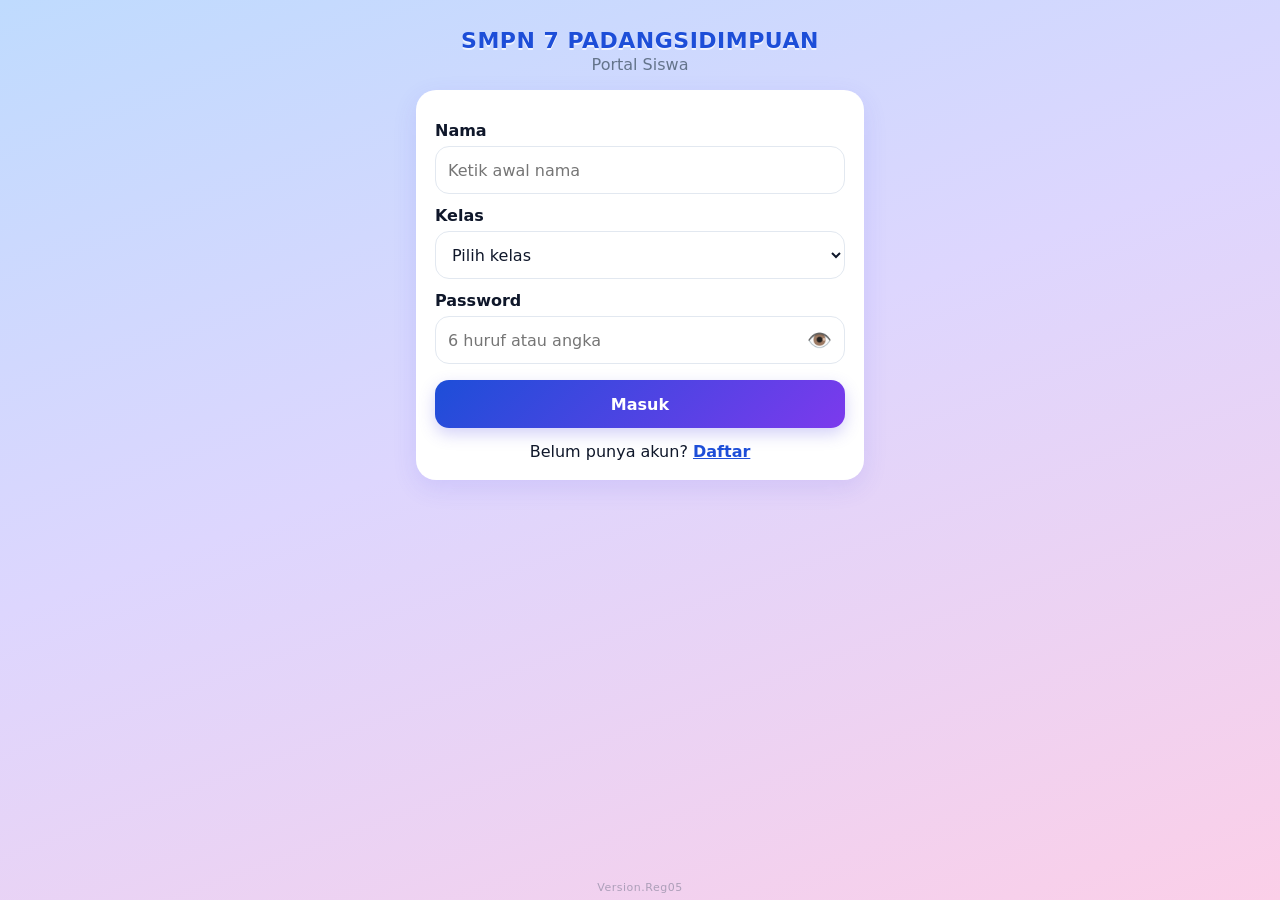
<file: index.html>
<!DOCTYPE html>
<html lang="id">
<head>
<meta charset="UTF-8">
<meta name="viewport" content="width=device-width, initial-scale=1, viewport-fit=cover">
<meta name="theme-color" content="#1d4ed8">
<title>SMPN 7 PADANGSIDIMPUAN</title>
<link rel="manifest" href="manifest-portal.webmanifest">
<link rel="icon" href="icon-portal-192.png">
<link rel="apple-touch-icon" href="icon-portal-192.png">
<link rel="stylesheet" href="style.css?v=Reg05">
<script>
/* Link ujian (?ujian): pintasan yang dipasang memakai manifest ujian, bukan portal */
if (/ujian/i.test(location.search)) {
  document.querySelector('link[rel=manifest]').href = 'manifest-ujian-link.webmanifest';
  document.querySelector('link[rel=icon]').href = 'icon-ujian-192.png';
  document.querySelector('link[rel=apple-touch-icon]').href = 'icon-ujian-192.png';
  document.querySelector('meta[name=theme-color]').content = '#c2410c';
  document.title = 'Ujian - SMPN 7 PADANGSIDIMPUAN';
}
</script>
</head>
<body>

<!-- ===================== HALAMAN: MASUK ===================== -->
<div id="h-login" class="halaman">
  <div class="wadah">
    <h1 class="judul-sekolah js-sekolah"></h1>
    <p class="sub">Portal Siswa</p>
    <div class="kartu">
      <label for="lg-nama">Nama</label>
      <div class="saran-wrap">
        <input id="lg-nama" class="isian" type="text" autocomplete="off" autocapitalize="words" placeholder="Ketik awal nama">
        <div id="lg-saran" class="saran"></div>
      </div>
      <label for="lg-kelas">Kelas</label>
      <select id="lg-kelas" class="isian"></select>
      <label for="lg-pw">Password</label>
      <div class="pw-wrap">
        <input id="lg-pw" class="isian" type="password" maxlength="6" autocomplete="off" autocapitalize="off" placeholder="6 huruf atau angka">
        <button type="button" class="mata" data-target="lg-pw" aria-label="Lihat password">👁️</button>
      </div>
      <div id="lg-galat" class="galat"></div>
      <button id="lg-masuk" class="btn">Masuk</button>
      <p class="tengah" style="margin:14px 0 0">Belum punya akun? <a href="#" id="lg-daftar">Daftar</a></p>
    </div>
  </div>
</div>

<!-- ===================== HALAMAN: DAFTAR ===================== -->
<div id="h-daftar" class="halaman">
  <div class="wadah">
    <h1 class="judul-sekolah js-sekolah"></h1>
    <p class="sub">Daftar Akun Baru</p>
    <div class="kartu">
      <div id="df-status" class="info"></div>
      <label for="df-nama">Nama</label>
      <div class="saran-wrap">
        <input id="df-nama" class="isian" type="text" autocomplete="off" autocapitalize="words" placeholder="Ketik awal nama lalu pilih">
        <div id="df-saran" class="saran"></div>
      </div>
      <div id="dg-nama" class="galat"></div>
      <label for="df-kelas">Kelas</label>
      <select id="df-kelas" class="isian"></select>
      <label for="df-pw">Password</label>
      <div class="pw-wrap">
        <input id="df-pw" class="isian" type="password" maxlength="6" autocomplete="off" autocapitalize="off" placeholder="6 huruf atau angka">
        <button type="button" class="mata" data-target="df-pw" aria-label="Lihat password">👁️</button>
      </div>
      <div id="df-hitung" class="hitung">0/6</div>
      <div id="dg-pw" class="galat"></div>
      <label for="df-pw2">Ulangi password</label>
      <div class="pw-wrap">
        <input id="df-pw2" class="isian" type="password" maxlength="6" autocomplete="off" autocapitalize="off" placeholder="Ketik ulang password">
        <button type="button" class="mata" data-target="df-pw2" aria-label="Lihat password">👁️</button>
      </div>
      <div id="dg-pw2" class="galat"></div>
      <div id="dg-umum" class="galat"></div>
      <button id="df-daftar" class="btn" disabled>Daftar</button>
      <button id="df-kembali" class="btn sekunder">Kembali</button>
    </div>
  </div>
</div>
<!-- ===================== HALAMAN: PILIH MATERI ===================== -->
<style>
.sapa{display:flex;align-items:center;justify-content:space-between;gap:10px}
.sapa b{display:block;font-size:18px}
.sapa span{color:var(--abu);font-size:14px}
.kartu-materi{display:flex;align-items:center;gap:14px;width:100%;text-align:left;border:0;font-family:inherit;font-size:16px;color:var(--teks);cursor:pointer}
.kartu-materi:active{background:var(--utama-muda)}
.kartu-materi .ikon{font-size:34px;width:52px;height:52px;display:flex;align-items:center;justify-content:center;background:var(--utama-muda);border-radius:14px;flex:none}
.kartu-materi .isi{flex:1}
.kartu-materi .isi b{display:block;font-size:18px;margin-bottom:6px}
.lencana{display:inline-block;padding:3px 10px;border-radius:999px;font-size:12px;font-weight:700;color:#fff}
.lencana.terkunci{background:#94a3b8}
.lencana.dikerjakan{background:var(--utama)}
.lencana.menunggu{background:var(--oranye)}
.lencana.nilai{background:var(--hijau)}
.input-kode{text-align:center;font-size:20px;letter-spacing:2px}
</style>
<div id="h-materi" class="halaman">
  <div class="wadah">
    <h1 class="judul-sekolah js-sekolah"></h1>
    <div class="kartu sapa">
      <div><b id="mt-nama"></b><span id="mt-kelas"></span></div>
      <button id="mt-keluar" class="btn sekunder kecil">Keluar</button>
    </div>
    <div id="mt-pindah" class="info"></div>
    <div id="mt-info" class="info"></div>
    <div id="mt-catatan" class="info">Nilai tertinggi yang akan dihitung. Jika ingin mengubah nilai, silakan pilih materinya dan minta remedi.</div>
    <div id="mt-daftar"></div>
  </div>
</div>
<div id="h-hasil" class="halaman">
  <div class="wadah">
    <div class="hs-atas">
      <button id="hs-kembali" type="button" class="btn sekunder kecil">← Materi</button>
      <div class="hs-judul"><b id="hs-materi"></b><small id="hs-nama"></small></div>
    </div>
    <div id="hs-tab" class="hs-tab"></div>
    <div id="hs-isi"></div>
  </div>
</div>
<style>
.vt-grid{display:grid;grid-template-columns:repeat(3,minmax(0,1fr));gap:6px}
.vt-kotak{min-height:58px;padding:8px 4px;border:1.5px solid var(--garis);border-radius:12px;background:#fff;color:var(--teks);font-family:inherit;font-size:12px;line-height:1.25;font-weight:600;text-align:center;cursor:pointer;word-break:break-word}
.vt-kotak.pilih{border-color:var(--utama);background:var(--utama-muda);color:var(--utama-gelap)}
.vt-nm{font-weight:700;color:var(--utama-gelap);margin-bottom:6px}
.vt-hitung{flex:none;align-self:center;font-weight:700;font-size:14px;color:var(--utama-gelap)}
.kartu.vt-mati{background:#e2e8f0;opacity:.8;filter:grayscale(1)}
.btn.redup{opacity:.5}
textarea.isian{resize:none;min-height:84px}
body[data-hal="voting"] .versi{bottom:calc(80px + env(safe-area-inset-bottom))}
</style>
<div id="h-voting" class="halaman">
  <div class="wadah" style="padding-bottom:100px">
    <button id="vt-materi" class="btn sekunder kecil" type="button">← Materi</button>
    <h1 class="judul-sekolah">Guru Terfavorit</h1>
    <div id="vt-info" class="info"></div>
    <div id="vt-l1" style="display:none">
      <p id="vt-petunjuk" class="sub"></p>
      <div id="vt-grid" class="vt-grid"></div>
    </div>
    <div id="vt-l2" style="display:none">
      <p class="sub">Tulis alasan pilihanmu</p>
      <div class="kartu">
        <div id="vt-nm1" class="vt-nm"></div>
        <textarea id="vt-al1" class="isian" maxlength="200" placeholder="Tulis alasanmu di sini"></textarea>
        <div id="vt-h1" class="hitung"></div>
      </div>
      <div class="kartu">
        <div id="vt-nm2" class="vt-nm"></div>
        <textarea id="vt-al2" class="isian" maxlength="200" placeholder="Tulis alasanmu di sini"></textarea>
        <div id="vt-h2" class="hitung"></div>
      </div>
    </div>
  </div>
  <div id="vt-bar1" class="nav-bawah" style="display:none"><div class="in"><span id="vt-hitung" class="vt-hitung"></span><button id="vt-lanjut" class="btn" type="button">Lanjut</button></div></div>
  <div id="vt-bar2" class="nav-bawah" style="display:none"><div class="in"><button id="vt-kembali" class="btn sekunder" type="button">Kembali</button><button id="vt-kirim" class="btn" type="button">Kirim</button></div></div>
</div>
<!-- ===================== HALAMAN: SOAL ===================== -->
<style>
.bar-soal{position:sticky;top:0;z-index:30;background:#fff;box-shadow:0 2px 8px rgba(15,23,42,.1);padding-top:env(safe-area-inset-top)}
.bar-soal .in{max-width:480px;margin:0 auto;padding:10px 16px}
.bar-atas{display:flex;justify-content:space-between;align-items:center;gap:8px}
.bar-atas b{color:var(--utama)}
.simpan{font-size:12px;color:var(--abu)}
.simpan.gagal{color:var(--merah)}
.no-teks{font-weight:700;margin:4px 0 8px}
.bulatan{display:flex;flex-wrap:wrap;gap:6px}
.b{width:34px;height:34px;border-radius:50%;border:2px solid var(--garis);background:#fff;font-weight:700;font-size:14px;color:var(--abu);cursor:pointer;font-family:inherit;padding:0}
.b.isi{background:var(--utama);border-color:var(--utama);color:#fff}
.b.warn{background:var(--oranye);border-color:var(--oranye);color:#fff}
.b.kini{box-shadow:0 0 0 3px var(--utama-muda);border-color:var(--utama-gelap)}
.tingkat{font-size:12px;color:var(--abu);margin-bottom:6px}
.teks-soal{margin:0 0 8px;font-size:17px}
.besar{font-size:34px;font-weight:800;text-align:center;letter-spacing:2px;color:var(--utama);padding:10px 0;word-break:break-all}
.baris{display:flex;align-items:center;gap:10px;margin-top:10px}
.baris .bin,.baris .huruf{flex:1;font-size:22px;font-weight:700;letter-spacing:2px;color:var(--utama)}
.baris .isian{flex:1.2;text-align:center;font-size:20px;font-weight:700;letter-spacing:2px}
.foto-grid{display:flex;gap:10px;flex-wrap:wrap}
.fto{position:relative;width:calc(50% - 5px);aspect-ratio:3/4;border-radius:12px;overflow:hidden;background:#e2e8f0;display:flex;align-items:center;justify-content:center;font-size:13px;color:var(--abu);text-align:center}
.fto img{width:100%;height:100%;object-fit:contain;background:#e2e8f0}
.fto .hapus{position:absolute;top:6px;right:6px;width:32px;height:32px;border-radius:50%;border:0;background:rgba(15,23,42,.75);color:#fff;font-size:15px;cursor:pointer}
.tambah-foto{width:calc(50% - 5px);aspect-ratio:3/4;border:2px dashed var(--utama);border-radius:12px;background:var(--utama-muda);color:var(--utama-gelap);font-weight:700;font-size:14px;cursor:pointer;font-family:inherit;padding:6px}
.nav-bawah{position:fixed;left:0;right:0;bottom:0;z-index:30;background:#fff;box-shadow:0 -2px 8px rgba(15,23,42,.1);padding-bottom:env(safe-area-inset-bottom)}
.nav-bawah .in{max-width:480px;margin:0 auto;padding:10px 16px;display:flex;gap:10px}
.nav-bawah .btn{margin-top:0;flex:1}
.zoom{max-width:100%;max-height:90vh;border-radius:8px}
details summary{cursor:pointer;font-weight:600;color:var(--utama);padding:6px 0}
.tabel-kode{max-height:240px;overflow-y:auto;margin-top:6px}
.tabel-kode table{width:100%;border-collapse:collapse;font-size:13px}
.tabel-kode th,.tabel-kode td{border:1px solid var(--garis);padding:4px 6px;text-align:center}
.tabel-kode th{background:var(--utama-muda);position:sticky;top:0}
</style>
<div id="h-soal" class="halaman">
  <div class="bar-soal"><div class="in">
    <div class="bar-atas"><b id="sl-judul"></b><span id="sl-simpan" class="simpan"></span></div>
    <div id="sl-no" class="no-teks"></div>
    <div id="sl-bul" class="bulatan"></div>
  </div></div>
  <div class="wadah" style="padding-bottom:110px">
    <div class="kartu">
      <div id="sl-tingkat" class="tingkat"></div>
      <p id="sl-teks" class="teks-soal"></p>
      <div id="sl-tampil"></div>
    </div>
    <div class="kartu">
      <label style="margin-top:0">Jawaban</label>
      <div id="sl-jawab"></div>
      <div id="sl-tabel"></div>
    </div>
    <div class="kartu" id="sl-kartu-foto">
      <label style="margin-top:0">Foto pengerjaan (wajib, 1-2 foto)</label>
      <div id="sl-foto" class="foto-grid"></div>
      <input type="file" id="sl-file" accept="image/*" hidden>
      <div id="sl-fgalat" class="galat"></div>
    </div>
  </div>
  <div class="nav-bawah"><div class="in">
    <button id="sl-prev" class="btn sekunder">Sebelumnya</button>
    <button id="sl-next" class="btn">Berikutnya</button>
  </div></div>
</div>
<!-- ===================== HALAMAN: SELESAI ===================== -->
<style>
.semangat{font-size:19px;font-weight:700;color:var(--utama);margin:6px 0 0}
.ring-item{display:flex;justify-content:space-between;align-items:center;width:100%;padding:11px 4px;border:0;border-bottom:1px solid var(--garis);background:none;font-family:inherit;font-size:15px;text-align:left;color:var(--teks);cursor:pointer}
.ring-item:last-child{border-bottom:0}
.ring-item .ok{color:var(--hijau);font-weight:700}
.ring-item .kosong{color:var(--abu)}
.ring-item .warn{color:var(--oranye);font-weight:700}
.bar{height:16px;background:var(--garis);border-radius:999px;overflow:hidden;margin:14px 0 6px}
.bar>div{height:100%;width:0;background:var(--utama);border-radius:999px;transition:width .3s}
.persen{font-size:36px;font-weight:800;color:var(--utama);text-align:center}
.stempel{display:inline-block;border:6px solid var(--hijau);color:var(--hijau);font-size:34px;font-weight:900;padding:8px 22px;border-radius:12px;letter-spacing:4px;transform:rotate(-12deg);animation:cap .8s ease-out}
@keyframes cap{0%{transform:scale(4) rotate(-25deg);opacity:0}55%{transform:scale(.9) rotate(-12deg);opacity:1}70%{transform:scale(1.06) rotate(-15deg)}80%{transform:scale(1) rotate(-9deg)}90%{transform:scale(1) rotate(-14deg)}100%{transform:scale(1) rotate(-12deg)}}
.ring-grid{display:grid;grid-template-columns:repeat(3,1fr);gap:8px;margin-top:8px}
.ring-grid .ring-item{flex-direction:column;align-items:flex-start;gap:3px;padding:9px 10px;font-size:13px;background:#fff;border:1.5px solid var(--garis);border-radius:12px}
.ring-grid .ring-item:last-child{border-bottom:1.5px solid var(--garis)}
.bar-kirim{position:fixed;left:0;right:0;bottom:0;z-index:40;background:#fff;box-shadow:0 -4px 14px rgba(15,23,42,.12);padding-bottom:env(safe-area-inset-bottom)}
.bar-kirim .in{max-width:480px;margin:0 auto;padding:10px 16px;display:flex;gap:10px}
.bar-kirim .btn{margin-top:0;flex:1;min-height:52px}
.bar-kirim #sx-kirim{flex:1.4;font-size:18px}
</style>
<div id="h-selesai" class="halaman">
  <div class="wadah" style="padding-bottom:104px">
    <h1 class="judul-sekolah js-sekolah"></h1>
    <div class="kartu tengah" style="padding:12px"><span style="font-size:30px">🎉</span> <p id="sx-semangat" class="semangat" style="display:inline;font-size:16px"></p></div>
    <div class="kartu" style="padding:12px"><b id="sx-judul"></b><div id="sx-ring" class="ring-grid"></div></div>
  </div>
  <div class="bar-kirim"><div class="in">
    <button id="sx-kembali" class="btn sekunder">Kembali ke soal</button>
    <button id="sx-kirim" class="btn hijau">Kirim</button>
  </div></div>
</div>

<!-- ===================== HALAMAN: KIRIM ===================== -->
<div id="h-kirim" class="halaman">
  <div class="wadah">
    <h1 class="judul-sekolah js-sekolah"></h1>
    <div id="kr-proses" class="kartu tengah">
      <b id="kr-judul">Mengirim jawaban</b>
      <div class="bar"><div id="kr-bar"></div></div>
      <div id="kr-persen" class="persen">0%</div>
      <p id="kr-tahap" style="margin:6px 0 0;color:var(--abu)"></p>
      <p style="margin:12px 0 0;color:var(--oranye);font-size:14px">Jangan menutup halaman ini selama proses.</p>
    </div>
    <div id="kr-gagal" class="kartu tengah" style="display:none">
      <div style="font-size:40px">⚠️</div>
      <b>Gagal mengirim, coba lagi</b>
      <p id="kr-pesan" style="color:var(--abu)"></p>
      <p style="font-size:14px">Jawaban kamu tetap aman di HP.</p>
      <button id="kr-ulang" class="btn">Coba lagi</button>
      <button id="kr-soal" class="btn sekunder">Kembali ke soal</button>
    </div>
    <div id="kr-sukses" class="kartu tengah" style="display:none">
      <div style="margin:18px 0 22px"><span class="stempel">TERKIRIM</span></div>
      <p style="font-size:17px;margin:0 0 4px"><b>Jawaban terkirim.</b></p>
      <p style="margin:0;color:var(--abu)">Nilai akan tampil setelah guru memeriksanya.</p>
      <button id="kr-materi" class="btn">Kembali ke pilih materi</button>
    </div>
  </div>
</div>
<!-- ===================== MODE GURU: LOGIN & MENU ===================== -->
<style>
.menu-grid{display:grid;grid-template-columns:1fr 1fr;gap:12px;margin-bottom:14px}
.menu-kartu{background:#fff;border:0;border-radius:16px;padding:18px 10px;box-shadow:0 2px 10px rgba(15,23,42,.08);font-family:inherit;font-size:15px;font-weight:700;color:var(--utama-gelap);cursor:pointer;display:flex;flex-direction:column;align-items:center;gap:8px;min-height:104px;justify-content:center}
.menu-kartu:active{background:var(--utama-muda)}
.menu-kartu span{font-size:32px}
.gulir{overflow-x:auto}
.tbl{width:100%;border-collapse:collapse;font-size:13px;background:#fff;table-layout:fixed}
.tbl th,.tbl td{border:1px solid var(--garis);padding:6px 5px;text-align:left;white-space:normal;word-break:break-word;line-height:1.25}
.tbl th{background:var(--utama-muda);color:var(--utama-gelap)}
.tbl td.pw{font-family:ui-monospace,Menlo,monospace;font-weight:700}
body.guru .wadah{padding-top:max(54px,calc(env(safe-area-inset-top) + 46px))}
#btn-kembali-guru{display:none;position:fixed;top:max(8px,env(safe-area-inset-top));left:8px;z-index:90;min-height:38px;padding:6px 14px;border:0;border-radius:999px;background:var(--utama);color:#fff;font-weight:700;font-size:14px;font-family:inherit;opacity:.4;cursor:pointer}
#btn-kembali-guru:active{opacity:.9}
#btn-kembali-guru.tampil{display:block}
.pilih-nilai{display:flex;gap:6px;margin-top:10px}
.nilai-deret{display:flex;flex-wrap:nowrap;gap:4px;margin-top:6px}
.nilai-sel{flex:1 1 0;min-width:0;background:#fff;border:1px solid var(--garis);border-radius:8px;padding:3px 4px;text-align:center}
.nilai-sel small{display:block;font-size:11px;color:var(--abu);line-height:1.2;white-space:nowrap;overflow:hidden;text-overflow:ellipsis}
.nilai-sel b{font-size:15px}
.nilai-sel.tertinggi{background:var(--utama-muda);border-color:var(--utama)}
.pn{flex:1;min-height:42px;padding:6px 4px;border:1.5px solid var(--garis);border-radius:10px;background:#fff;font-weight:700;font-size:13px;font-family:inherit;color:var(--teks);cursor:pointer}
.pn.salah.aktif{background:var(--merah);border-color:var(--merah);color:#fff}
.pn.sebagian.aktif{background:var(--oranye);border-color:var(--oranye);color:#fff}
.pn.benar.aktif{background:var(--hijau);border-color:var(--hijau);color:#fff}
#gn-nilai{background:#f1f5f9;font-weight:800;text-align:center;font-size:20px}
.rm-baris{display:flex;align-items:center;gap:8px;padding:10px 0;border-bottom:1px solid var(--garis)}
.rm-baris:last-child{border-bottom:0}
.rm-isi{flex:1;min-width:0}
.rm-isi small{display:block;color:var(--abu)}
.rm-btn{flex:none;width:46px;height:46px;border:0;border-radius:50%;color:#fff;font-size:22px;font-weight:700;cursor:pointer;font-family:inherit}
.rm-btn.ya{background:var(--hijau)}
.rm-btn.tdk{background:var(--merah)}
.item-murid .lencana{align-self:center;text-align:center}
.item-murid{display:flex;justify-content:space-between;gap:8px;width:100%;padding:12px 4px;border:0;border-bottom:1px solid var(--garis);background:none;font-family:inherit;font-size:15px;text-align:left;color:var(--teks);cursor:pointer}
.item-murid small{color:var(--abu)}
.item-murid.pilih{background:var(--utama-muda)}
.kode-baris{display:flex;align-items:center;gap:8px;margin-top:10px}
.kode-baris b{width:62px;flex:none}
.kode-baris .isian{flex:1;min-height:44px}
.sakelar{flex:none;min-width:76px;min-height:44px;border:0;border-radius:10px;font-weight:700;font-size:14px;color:#fff;cursor:pointer;font-family:inherit}
.sakelar.buka{background:var(--hijau)}
.sakelar.tutup{background:var(--merah)}
</style>
<div id="h-guruLogin" class="halaman">
  <div class="wadah">
    <h1 class="judul-sekolah js-sekolah"></h1>
    <p class="sub">Mode Guru</p>
    <div class="kartu">
      <label for="gl-kode">Kode guru</label>
      <input id="gl-kode" class="isian" type="password" autocomplete="off" autocapitalize="off" placeholder="Masukkan kode guru">
      <div id="gl-galat" class="galat"></div>
      <button id="gl-masuk" class="btn">Masuk</button>
      <button id="gl-kembali" class="btn sekunder">Kembali</button>
    </div>
  </div>
</div>

<div id="h-guruMenu" class="halaman">
  <div class="wadah">
    <h1 class="judul-sekolah js-sekolah"></h1>
    <p class="sub">Menu Guru</p>
    <div class="menu-grid">
      <button class="menu-kartu" data-go="guruKelas"><span>👥</span>Daftar kelas</button>
      <button class="menu-kartu" data-go="guruMurid"><span>🛠️</span>Kelola murid</button>
      <button class="menu-kartu" data-go="guruKode"><span>🔑</span>Kode soal</button>
      <button class="menu-kartu" data-go="guruTugas"><span>📝</span>Daftar tugas</button>
      <button class="menu-kartu" data-go="guruVoting"><span>🗳️</span>Voting guru</button>
      <button class="menu-kartu" data-go="guruAlasan"><span>💬</span>Alasan voting</button>
    </div>
    <button id="gm-keluar" class="btn sekunder">Keluar</button>
  </div>
</div>

<!-- ===================== MODE GURU: VOTING GURU ===================== -->
<style>
.btn.redup{opacity:.5}
.al-judul{padding:10px 12px;font-weight:700;color:var(--utama-gelap)}
.al-n{font-weight:700}
.al-r{font-size:12px;color:var(--abu);margin-top:3px}
</style>
<div id="h-guruVoting" class="halaman">
  <div class="wadah">
    <h1 class="judul-sekolah">Voting Guru</h1>
    <div class="kartu">
      <div id="gv-info" class="info"></div>
      <button id="gv-tampil" class="btn sekunder" type="button"></button>
    </div>
    <div class="kartu">
      <label style="margin-top:0">Layar juara (voting.html)</label>
      <button id="gv-j3" class="btn sekunder redup" type="button"></button>
      <button id="gv-j2" class="btn sekunder redup" type="button"></button>
      <button id="gv-j1" class="btn sekunder redup" type="button"></button>
      <button id="gv-ulang" class="btn sekunder" type="button">🔄 Ulang dari awal</button>
      <p class="nl">Tekan berurutan: juara 3, lalu 2, lalu 1. Layar menghitung mundur 5 detik, lalu kembang api dan nama juara muncul.</p>
    </div>
    <button id="gv-kembali" class="btn sekunder">Kembali ke menu</button>
  </div>
</div>

<!-- ===================== MODE GURU: ALASAN VOTING ===================== -->
<div id="h-guruAlasan" class="halaman">
  <div class="wadah lebar">
    <h1 class="judul-sekolah">Alasan Voting</h1>
    <div class="kartu">
      <label for="al-kelas" style="margin-top:0">Pilih kelas</label>
      <select id="al-kelas" class="isian"></select>
      <div id="al-info" class="info" style="margin-top:10px"></div>
    </div>
    <div class="kartu" id="al-rekap" style="padding:0;overflow:hidden;display:none"></div>
    <div class="kartu" id="al-tabel" style="padding:0;overflow:hidden;display:none"></div>
    <button id="al-kembali" class="btn sekunder">Kembali ke menu</button>
  </div>
</div>

<!-- ===================== MODE GURU: DAFTAR KELAS ===================== -->
<div id="h-guruKelas" class="halaman">
  <div class="wadah lebar">
    <h1 class="judul-sekolah">Daftar Kelas</h1>
    <div class="kartu">
      <label for="gk-kelas" style="margin-top:0">Pilih kelas</label>
      <select id="gk-kelas" class="isian"></select>
      <div id="gk-info" class="info" style="margin-top:10px"></div>
    </div>
    <div class="kartu" id="gk-tabel" style="padding:0;overflow:hidden"></div>
    <button id="gk-kembali" class="btn sekunder">Kembali ke menu</button>
  </div>
</div>

<!-- ===================== MODE GURU: KELOLA MURID ===================== -->
<div id="h-guruMurid" class="halaman">
  <div class="wadah">
    <h1 class="judul-sekolah">Kelola Murid</h1>
    <div class="kartu">
      <label for="gu-cari" style="margin-top:0">Cari nama (awalan, semua kelas)</label>
      <input id="gu-cari" class="isian" type="text" autocomplete="off" placeholder="Ketik awal nama">
      <div id="gu-info" class="info" style="margin-top:10px"></div>
      <div id="gu-daftar" style="margin-top:8px"></div>
    </div>
    <div id="gu-edit" class="kartu" style="display:none">
      <b id="gu-nama" style="font-size:18px"></b>
      <p id="gu-detail" style="margin:4px 0 0;color:var(--abu);font-size:14px"></p>
      <label>Reset password (6 huruf/angka)</label>
      <input id="gu-pw" class="isian" type="text" maxlength="6" autocomplete="off" autocapitalize="off" placeholder="Password baru">
      <button id="gu-simpanpw" class="btn">Reset password</button>
      <button id="gu-mandiri" class="btn sekunder">Murid atur ulang sendiri</button>
      <p style="margin:6px 0 0;color:var(--abu);font-size:13px">Password dikosongkan. Murid mengisi password baru lewat menu Daftar (nama dan kelas sama).</p>
      <label>Ubah kelas</label>
      <select id="gu-kelas" class="isian"></select>
      <button id="gu-simpankelas" class="btn">Pindahkan kelas</button>
      <div id="gu-galat" class="galat"></div>
    </div>
    <button id="gu-kembali" class="btn sekunder">Kembali ke menu</button>
  </div>
</div>

<!-- ===================== MODE GURU: KODE SOAL ===================== -->
<div id="h-guruKode" class="halaman">
  <div class="wadah">
    <h1 class="judul-sekolah">Kode Soal</h1>
    <div class="kartu">
      <label for="gd-materi" style="margin-top:0">Materi</label>
      <select id="gd-materi" class="isian"></select>
      <div id="gd-info" class="info" style="margin-top:10px"></div>
      <div id="gd-ujian" style="display:none;margin:0 0 12px"><button id="gd-tampil" class="btn sekunder"></button><p class="nl">Kode ujian berlaku 15 menit sejak dibuka, lalu terhapus otomatis. Murid yang sudah masuk tidak terganggu.</p></div>
      <div style="margin:0 0 12px"><button id="gd-pid" class="btn sekunder" type="button"></button></div>
      <div id="gd-baris"></div>
      <button id="gd-simpan" class="btn">Simpan</button>
    </div>
    <button id="gd-kembali" class="btn sekunder">Kembali ke menu</button>
  </div>
</div>
<!-- ===================== MODE GURU: DAFTAR TUGAS ===================== -->
<style>
.tb{display:inline-block;padding:3px 10px;border-radius:999px;font-size:12px;font-weight:700;color:#fff}
.tb.ya{background:var(--hijau)}
.tb.tdk{background:var(--merah)}
.tb.kos{background:#94a3b8}
.kelas-kartu{background:#fff;border:0;border-radius:16px;padding:14px 10px;box-shadow:0 2px 10px rgba(15,23,42,.08);font-family:inherit;color:var(--teks);cursor:pointer;text-align:center}
.kelas-kartu b{display:block;font-size:20px;color:var(--utama-gelap)}
.kelas-kartu small{display:block;color:var(--abu);margin-top:4px;font-size:12px}
.kelas-kartu.pilih{outline:3px solid var(--utama)}
.jwb{margin:6px 0;padding:8px 10px;background:var(--bg);border-radius:10px;font-size:15px;word-break:break-word}
.jwb small{display:block;color:var(--abu);font-size:12px}
.mini-foto{display:flex;gap:8px;margin-top:8px}
.mini-foto img{width:calc(50% - 4px);aspect-ratio:3/4;object-fit:contain;background:#e2e8f0;border-radius:10px;cursor:pointer}
.langkah{margin:6px 0 0;padding-left:20px;font-size:14px;color:#334155}
</style>
<div id="h-guruTugas" class="halaman">
  <div class="wadah">
    <h1 class="judul-sekolah">Daftar Tugas</h1>
    <button id="gt-remedi" class="btn sekunder" style="margin-top:0;margin-bottom:14px">🔁 Permintaan Remedi</button>
    <div class="kartu">
      <label for="gt-materi" style="margin-top:0">Materi</label>
      <div id="gt-materi" class="menu-grid"></div>
      <label for="gt-cari">Cari murid (semua kelas)</label>
      <input id="gt-cari" class="isian" type="text" autocomplete="off" placeholder="Ketik awal nama">
      <div id="gt-info" class="info" style="margin-top:10px"></div>
      <div id="gt-hasil"></div>
    </div>
    <div id="gt-kelas" class="menu-grid"></div>
    <div id="gt-daftarwrap" class="kartu" style="display:none">
      <div style="display:flex;justify-content:space-between;align-items:center;gap:8px">
        <b id="gt-judulkelas"></b>
        <button id="gt-rekap" class="btn sekunder kecil" style="margin-top:0">Rekap nilai</button>
      </div>
      <div id="gt-daftar"></div>
    </div>
    <button id="gt-kembali" class="btn sekunder">Kembali ke menu</button>
  </div>
</div>

<div id="h-guruRekap" class="halaman">
  <div class="wadah">
    <h1 class="judul-sekolah">Rekap Nilai</h1>
    <div class="kartu">
      <b id="gr-judul"></b>
      <div id="gr-info" class="info" style="margin-top:10px"></div>
      <div id="gr-tabel" style="margin-top:8px"></div>
    </div>
    <button id="gr-kembali" class="btn sekunder">Kembali</button>
  </div>
</div>

<!-- ===================== MODE GURU: PERMINTAAN REMEDI ===================== -->
<div id="h-guruRemedi" class="halaman">
  <div class="wadah">
    <h1 class="judul-sekolah">Permintaan Remedi</h1>
    <div class="kartu">
      <div id="rm-info" class="info"></div>
      <div id="rm-daftar"></div>
    </div>
    <button id="rm-kembali" class="btn sekunder">Kembali</button>
  </div>
</div>

<!-- ===================== MODE GURU: PENILAIAN ===================== -->
<div id="h-guruNilai" class="halaman">
  <div class="wadah" style="padding-bottom:24px">
    <div class="kartu">
      <div class="sapa">
        <div><b id="gn-nama"></b><span id="gn-kelas"></span></div>
        <button id="gn-kembali" class="btn sekunder kecil">Daftar</button>
      </div>
      <div id="gn-pos" class="info" style="margin-top:10px"></div>
    </div>
    <div id="gn-soal"></div>
    <div class="kartu">
      <div id="gn-namakecil" style="font-size:12px;color:var(--abu);margin-bottom:2px"></div>
      <b id="gn-auto"></b>
      <label for="gn-nilai">Nilai akhir (total otomatis)</label>
      <input id="gn-nilai" class="isian" type="text" readonly maxlength="3" autocomplete="off">
      <label for="gn-catatan">Catatan untuk murid (boleh kosong)</label>
      <textarea id="gn-catatan" class="isian" rows="3" maxlength="300" style="resize:none;min-height:84px" placeholder="Contoh: Soal 2 salah karena sisa bagi dibaca dari atas. Baca dari bawah."></textarea>
      <div id="gn-hitung" class="hitung">0/300</div>
      <div id="gn-galat" class="galat"></div>
      <button id="gn-simpan" class="btn">Simpan nilai</button>
    </div>
    <div class="kartu">
      <div style="display:flex;gap:10px">
        <button id="gn-prev" class="btn sekunder" style="margin-top:0">Murid sebelumnya</button>
        <button id="gn-next" class="btn" style="margin-top:0">Murid berikutnya</button>
      </div>
      <button id="gn-bukaulang" class="btn sekunder" style="display:none">🔓 Buka ulang ujian</button>
      <button id="gn-kembali2" class="btn sekunder">Kembali ke daftar</button>
    </div>
  </div>
</div>

<button id="btn-kembali-guru" type="button">← Kembali</button>
<div class="versi"></div>
<div id="toast"></div>

<!-- ===================== BANK SOAL (tempel isi file apa adanya) ===================== -->
<script>window.MODE = /ujian/i.test(location.search) ? 'ujian' : 'portal';</script>
<script src="app.js?v=Reg05"></script>
</body>
</html>
</file>
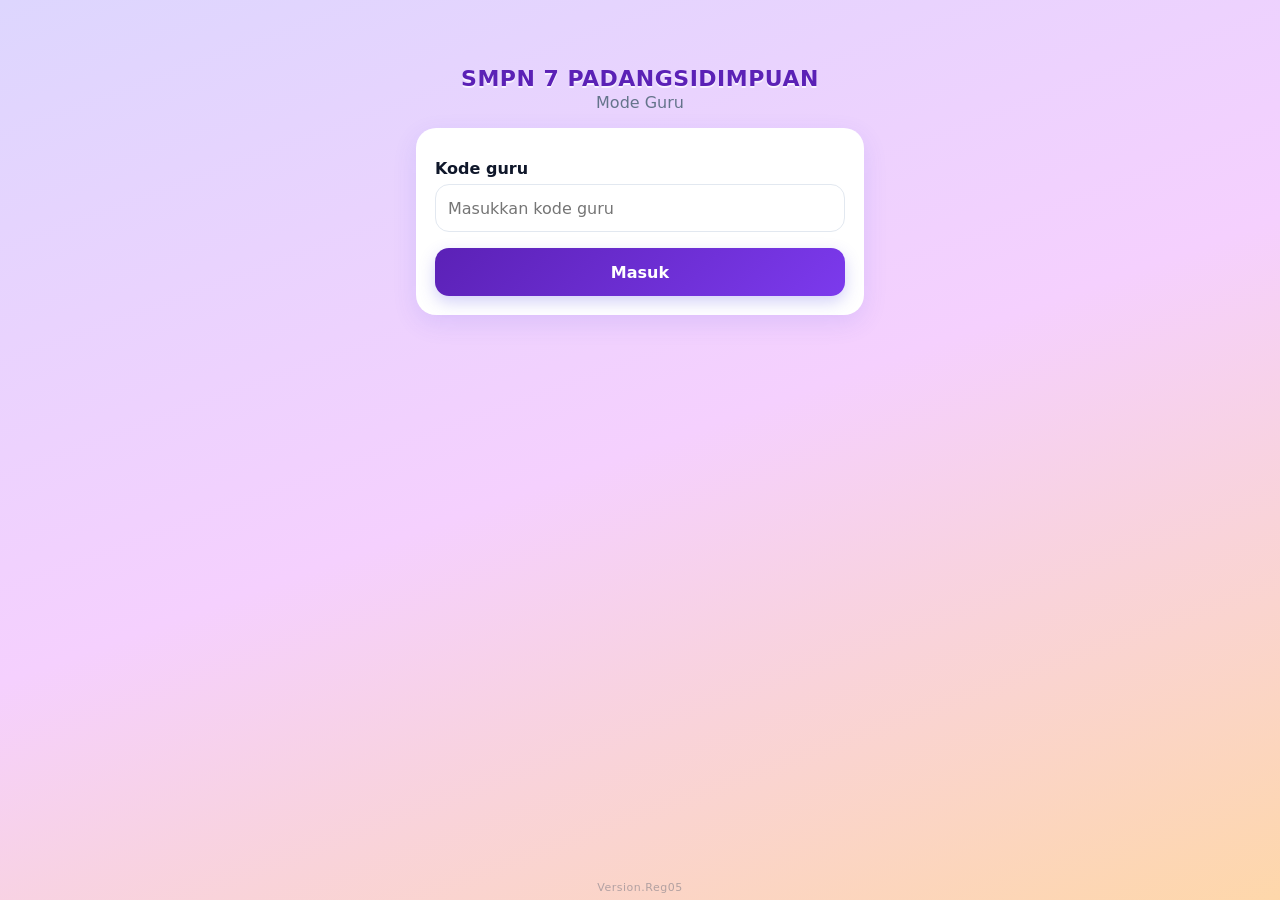
<file: guru.html>
<!DOCTYPE html>
<html lang="id">
<head>
<meta charset="UTF-8">
<meta name="viewport" content="width=device-width, initial-scale=1, viewport-fit=cover">
<meta name="theme-color" content="#5b21b6">
<title>GURU - SMPN 7 PADANGSIDIMPUAN</title>
<link rel="manifest" href="manifest-guru.webmanifest">
<link rel="icon" href="icon-guru-192.png">
<link rel="apple-touch-icon" href="icon-guru-192.png">
<link rel="stylesheet" href="style.css?v=Reg05">
</head>
<body>

<!-- ===================== HALAMAN: MASUK ===================== -->
<div id="h-login" class="halaman">
  <div class="wadah">
    <h1 class="judul-sekolah js-sekolah"></h1>
    <p class="sub">Portal Siswa</p>
    <div class="kartu">
      <label for="lg-nama">Nama</label>
      <div class="saran-wrap">
        <input id="lg-nama" class="isian" type="text" autocomplete="off" autocapitalize="words" placeholder="Ketik awal nama">
        <div id="lg-saran" class="saran"></div>
      </div>
      <label for="lg-kelas">Kelas</label>
      <select id="lg-kelas" class="isian"></select>
      <label for="lg-pw">Password</label>
      <div class="pw-wrap">
        <input id="lg-pw" class="isian" type="password" maxlength="6" autocomplete="off" autocapitalize="off" placeholder="6 huruf atau angka">
        <button type="button" class="mata" data-target="lg-pw" aria-label="Lihat password">👁️</button>
      </div>
      <div id="lg-galat" class="galat"></div>
      <button id="lg-masuk" class="btn">Masuk</button>
      <p class="tengah" style="margin:14px 0 0">Belum punya akun? <a href="#" id="lg-daftar">Daftar</a></p>
    </div>
  </div>
</div>

<!-- ===================== HALAMAN: DAFTAR ===================== -->
<div id="h-daftar" class="halaman">
  <div class="wadah">
    <h1 class="judul-sekolah js-sekolah"></h1>
    <p class="sub">Daftar Akun Baru</p>
    <div class="kartu">
      <div id="df-status" class="info"></div>
      <label for="df-nama">Nama</label>
      <div class="saran-wrap">
        <input id="df-nama" class="isian" type="text" autocomplete="off" autocapitalize="words" placeholder="Ketik awal nama lalu pilih">
        <div id="df-saran" class="saran"></div>
      </div>
      <div id="dg-nama" class="galat"></div>
      <label for="df-kelas">Kelas</label>
      <select id="df-kelas" class="isian"></select>
      <label for="df-pw">Password</label>
      <div class="pw-wrap">
        <input id="df-pw" class="isian" type="password" maxlength="6" autocomplete="off" autocapitalize="off" placeholder="6 huruf atau angka">
        <button type="button" class="mata" data-target="df-pw" aria-label="Lihat password">👁️</button>
      </div>
      <div id="df-hitung" class="hitung">0/6</div>
      <div id="dg-pw" class="galat"></div>
      <label for="df-pw2">Ulangi password</label>
      <div class="pw-wrap">
        <input id="df-pw2" class="isian" type="password" maxlength="6" autocomplete="off" autocapitalize="off" placeholder="Ketik ulang password">
        <button type="button" class="mata" data-target="df-pw2" aria-label="Lihat password">👁️</button>
      </div>
      <div id="dg-pw2" class="galat"></div>
      <div id="dg-umum" class="galat"></div>
      <button id="df-daftar" class="btn" disabled>Daftar</button>
      <button id="df-kembali" class="btn sekunder">Kembali</button>
    </div>
  </div>
</div>
<!-- ===================== HALAMAN: PILIH MATERI ===================== -->
<style>
.sapa{display:flex;align-items:center;justify-content:space-between;gap:10px}
.sapa b{display:block;font-size:18px}
.sapa span{color:var(--abu);font-size:14px}
.kartu-materi{display:flex;align-items:center;gap:14px;width:100%;text-align:left;border:0;font-family:inherit;font-size:16px;color:var(--teks);cursor:pointer}
.kartu-materi:active{background:var(--utama-muda)}
.kartu-materi .ikon{font-size:34px;width:52px;height:52px;display:flex;align-items:center;justify-content:center;background:var(--utama-muda);border-radius:14px;flex:none}
.kartu-materi .isi{flex:1}
.kartu-materi .isi b{display:block;font-size:18px;margin-bottom:6px}
.lencana{display:inline-block;padding:3px 10px;border-radius:999px;font-size:12px;font-weight:700;color:#fff}
.lencana.terkunci{background:#94a3b8}
.lencana.dikerjakan{background:var(--utama)}
.lencana.menunggu{background:var(--oranye)}
.lencana.nilai{background:var(--hijau)}
.input-kode{text-align:center;font-size:20px;letter-spacing:2px}
</style>
<div id="h-materi" class="halaman">
  <div class="wadah">
    <h1 class="judul-sekolah js-sekolah"></h1>
    <div class="kartu sapa">
      <div><b id="mt-nama"></b><span id="mt-kelas"></span></div>
      <button id="mt-keluar" class="btn sekunder kecil">Keluar</button>
    </div>
    <div id="mt-pindah" class="info"></div>
    <div id="mt-info" class="info"></div>
    <div id="mt-catatan" class="info">Nilai tertinggi yang akan dihitung. Jika ingin mengubah nilai, silakan pilih materinya dan minta remedi.</div>
    <div id="mt-daftar"></div>
  </div>
</div>
<!-- ===================== HALAMAN: SOAL ===================== -->
<style>
.bar-soal{position:sticky;top:0;z-index:30;background:#fff;box-shadow:0 2px 8px rgba(15,23,42,.1);padding-top:env(safe-area-inset-top)}
.bar-soal .in{max-width:480px;margin:0 auto;padding:10px 16px}
.bar-atas{display:flex;justify-content:space-between;align-items:center;gap:8px}
.bar-atas b{color:var(--utama)}
.simpan{font-size:12px;color:var(--abu)}
.simpan.gagal{color:var(--merah)}
.no-teks{font-weight:700;margin:4px 0 8px}
.bulatan{display:flex;flex-wrap:wrap;gap:6px}
.b{width:34px;height:34px;border-radius:50%;border:2px solid var(--garis);background:#fff;font-weight:700;font-size:14px;color:var(--abu);cursor:pointer;font-family:inherit;padding:0}
.b.isi{background:var(--utama);border-color:var(--utama);color:#fff}
.b.warn{background:var(--oranye);border-color:var(--oranye);color:#fff}
.b.kini{box-shadow:0 0 0 3px var(--utama-muda);border-color:var(--utama-gelap)}
.tingkat{font-size:12px;color:var(--abu);margin-bottom:6px}
.teks-soal{margin:0 0 8px;font-size:17px}
.besar{font-size:34px;font-weight:800;text-align:center;letter-spacing:2px;color:var(--utama);padding:10px 0;word-break:break-all}
.baris{display:flex;align-items:center;gap:10px;margin-top:10px}
.baris .bin,.baris .huruf{flex:1;font-size:22px;font-weight:700;letter-spacing:2px;color:var(--utama)}
.baris .isian{flex:1.2;text-align:center;font-size:20px;font-weight:700;letter-spacing:2px}
.foto-grid{display:flex;gap:10px;flex-wrap:wrap}
.fto{position:relative;width:calc(50% - 5px);aspect-ratio:3/4;border-radius:12px;overflow:hidden;background:#e2e8f0;display:flex;align-items:center;justify-content:center;font-size:13px;color:var(--abu);text-align:center}
.fto img{width:100%;height:100%;object-fit:contain;background:#e2e8f0}
.fto .hapus{position:absolute;top:6px;right:6px;width:32px;height:32px;border-radius:50%;border:0;background:rgba(15,23,42,.75);color:#fff;font-size:15px;cursor:pointer}
.tambah-foto{width:calc(50% - 5px);aspect-ratio:3/4;border:2px dashed var(--utama);border-radius:12px;background:var(--utama-muda);color:var(--utama-gelap);font-weight:700;font-size:14px;cursor:pointer;font-family:inherit;padding:6px}
.nav-bawah{position:fixed;left:0;right:0;bottom:0;z-index:30;background:#fff;box-shadow:0 -2px 8px rgba(15,23,42,.1);padding-bottom:env(safe-area-inset-bottom)}
.nav-bawah .in{max-width:480px;margin:0 auto;padding:10px 16px;display:flex;gap:10px}
.nav-bawah .btn{margin-top:0;flex:1}
.zoom{max-width:100%;max-height:90vh;border-radius:8px}
details summary{cursor:pointer;font-weight:600;color:var(--utama);padding:6px 0}
.tabel-kode{max-height:240px;overflow-y:auto;margin-top:6px}
.tabel-kode table{width:100%;border-collapse:collapse;font-size:13px}
.tabel-kode th,.tabel-kode td{border:1px solid var(--garis);padding:4px 6px;text-align:center}
.tabel-kode th{background:var(--utama-muda);position:sticky;top:0}
</style>
<div id="h-soal" class="halaman">
  <div class="bar-soal"><div class="in">
    <div class="bar-atas"><b id="sl-judul"></b><span id="sl-simpan" class="simpan"></span></div>
    <div id="sl-no" class="no-teks"></div>
    <div id="sl-bul" class="bulatan"></div>
  </div></div>
  <div class="wadah" style="padding-bottom:110px">
    <div class="kartu">
      <div id="sl-tingkat" class="tingkat"></div>
      <p id="sl-teks" class="teks-soal"></p>
      <div id="sl-tampil"></div>
    </div>
    <div class="kartu">
      <label style="margin-top:0">Jawaban</label>
      <div id="sl-jawab"></div>
      <div id="sl-tabel"></div>
    </div>
    <div class="kartu" id="sl-kartu-foto">
      <label style="margin-top:0">Foto pengerjaan (wajib, 1-2 foto)</label>
      <div id="sl-foto" class="foto-grid"></div>
      <input type="file" id="sl-file" accept="image/*" hidden>
      <div id="sl-fgalat" class="galat"></div>
    </div>
  </div>
  <div class="nav-bawah"><div class="in">
    <button id="sl-prev" class="btn sekunder">Sebelumnya</button>
    <button id="sl-next" class="btn">Berikutnya</button>
  </div></div>
</div>
<!-- ===================== HALAMAN: SELESAI ===================== -->
<style>
.semangat{font-size:19px;font-weight:700;color:var(--utama);margin:6px 0 0}
.ring-item{display:flex;justify-content:space-between;align-items:center;width:100%;padding:11px 4px;border:0;border-bottom:1px solid var(--garis);background:none;font-family:inherit;font-size:15px;text-align:left;color:var(--teks);cursor:pointer}
.ring-item:last-child{border-bottom:0}
.ring-item .ok{color:var(--hijau);font-weight:700}
.ring-item .kosong{color:var(--abu)}
.ring-item .warn{color:var(--oranye);font-weight:700}
.bar{height:16px;background:var(--garis);border-radius:999px;overflow:hidden;margin:14px 0 6px}
.bar>div{height:100%;width:0;background:var(--utama);border-radius:999px;transition:width .3s}
.persen{font-size:36px;font-weight:800;color:var(--utama);text-align:center}
.stempel{display:inline-block;border:6px solid var(--hijau);color:var(--hijau);font-size:34px;font-weight:900;padding:8px 22px;border-radius:12px;letter-spacing:4px;transform:rotate(-12deg);animation:cap .8s ease-out}
@keyframes cap{0%{transform:scale(4) rotate(-25deg);opacity:0}55%{transform:scale(.9) rotate(-12deg);opacity:1}70%{transform:scale(1.06) rotate(-15deg)}80%{transform:scale(1) rotate(-9deg)}90%{transform:scale(1) rotate(-14deg)}100%{transform:scale(1) rotate(-12deg)}}
</style>
<div id="h-selesai" class="halaman">
  <div class="wadah">
    <h1 class="judul-sekolah js-sekolah"></h1>
    <div class="kartu tengah"><div style="font-size:48px">🎉</div><p id="sx-semangat" class="semangat"></p></div>
    <div class="kartu"><b id="sx-judul"></b><div id="sx-ring"></div></div>
    <button id="sx-kirim" class="btn hijau">Kirim</button>
    <button id="sx-kembali" class="btn sekunder">Kembali ke soal</button>
  </div>
</div>

<!-- ===================== HALAMAN: KIRIM ===================== -->
<div id="h-kirim" class="halaman">
  <div class="wadah">
    <h1 class="judul-sekolah js-sekolah"></h1>
    <div id="kr-proses" class="kartu tengah">
      <b id="kr-judul">Mengirim jawaban</b>
      <div class="bar"><div id="kr-bar"></div></div>
      <div id="kr-persen" class="persen">0%</div>
      <p id="kr-tahap" style="margin:6px 0 0;color:var(--abu)"></p>
      <p style="margin:12px 0 0;color:var(--oranye);font-size:14px">Jangan menutup halaman ini selama proses.</p>
    </div>
    <div id="kr-gagal" class="kartu tengah" style="display:none">
      <div style="font-size:40px">⚠️</div>
      <b>Gagal mengirim, coba lagi</b>
      <p id="kr-pesan" style="color:var(--abu)"></p>
      <p style="font-size:14px">Jawaban kamu tetap aman di HP.</p>
      <button id="kr-ulang" class="btn">Coba lagi</button>
      <button id="kr-soal" class="btn sekunder">Kembali ke soal</button>
    </div>
    <div id="kr-sukses" class="kartu tengah" style="display:none">
      <div style="margin:18px 0 22px"><span class="stempel">TERKIRIM</span></div>
      <p style="font-size:17px;margin:0 0 4px"><b>Jawaban terkirim.</b></p>
      <p style="margin:0;color:var(--abu)">Nilai akan tampil setelah guru memeriksanya.</p>
      <button id="kr-materi" class="btn">Kembali ke pilih materi</button>
    </div>
  </div>
</div>
<!-- ===================== MODE GURU: LOGIN & MENU ===================== -->
<style>
.menu-grid{display:grid;grid-template-columns:1fr 1fr;gap:12px;margin-bottom:14px}
.menu-kartu{background:#fff;border:0;border-radius:16px;padding:18px 10px;box-shadow:0 2px 10px rgba(15,23,42,.08);font-family:inherit;font-size:15px;font-weight:700;color:var(--utama-gelap);cursor:pointer;display:flex;flex-direction:column;align-items:center;gap:8px;min-height:104px;justify-content:center}
.menu-kartu:active{background:var(--utama-muda)}
.menu-kartu span{font-size:32px}
.gulir{overflow-x:auto}
.tbl{width:100%;border-collapse:collapse;font-size:13px;background:#fff;table-layout:fixed}
.tbl th,.tbl td{border:1px solid var(--garis);padding:6px 5px;text-align:left;white-space:normal;word-break:break-word;line-height:1.25}
.tbl th{background:var(--utama-muda);color:var(--utama-gelap)}
.tbl td.pw{font-family:ui-monospace,Menlo,monospace;font-weight:700}
body.guru .wadah{padding-top:max(54px,calc(env(safe-area-inset-top) + 46px))}
#btn-kembali-guru{display:none;position:fixed;top:max(8px,env(safe-area-inset-top));left:8px;z-index:90;min-height:38px;padding:6px 14px;border:0;border-radius:999px;background:var(--utama);color:#fff;font-weight:700;font-size:14px;font-family:inherit;opacity:.4;cursor:pointer}
#btn-kembali-guru:active{opacity:.9}
#btn-kembali-guru.tampil{display:block}
.pilih-nilai{display:flex;gap:6px;margin-top:10px}
.nilai-deret{display:flex;flex-wrap:nowrap;gap:4px;margin-top:6px}
.nilai-sel{flex:1 1 0;min-width:0;background:#fff;border:1px solid var(--garis);border-radius:8px;padding:3px 4px;text-align:center}
.nilai-sel small{display:block;font-size:11px;color:var(--abu);line-height:1.2;white-space:nowrap;overflow:hidden;text-overflow:ellipsis}
.nilai-sel b{font-size:15px}
.nilai-sel.tertinggi{background:var(--utama-muda);border-color:var(--utama)}
.pn{flex:1;min-height:42px;padding:6px 4px;border:1.5px solid var(--garis);border-radius:10px;background:#fff;font-weight:700;font-size:13px;font-family:inherit;color:var(--teks);cursor:pointer}
.pn.salah.aktif{background:var(--merah);border-color:var(--merah);color:#fff}
.pn.sebagian.aktif{background:var(--oranye);border-color:var(--oranye);color:#fff}
.pn.benar.aktif{background:var(--hijau);border-color:var(--hijau);color:#fff}
#gn-nilai{background:#f1f5f9;font-weight:800;text-align:center;font-size:20px}
.rm-baris{display:flex;align-items:center;gap:8px;padding:10px 0;border-bottom:1px solid var(--garis)}
.rm-baris:last-child{border-bottom:0}
.rm-isi{flex:1;min-width:0}
.rm-isi small{display:block;color:var(--abu)}
.rm-btn{flex:none;width:46px;height:46px;border:0;border-radius:50%;color:#fff;font-size:22px;font-weight:700;cursor:pointer;font-family:inherit}
.rm-btn.ya{background:var(--hijau)}
.rm-btn.tdk{background:var(--merah)}
.item-murid .lencana{align-self:center;text-align:center}
.item-murid{display:flex;justify-content:space-between;gap:8px;width:100%;padding:12px 4px;border:0;border-bottom:1px solid var(--garis);background:none;font-family:inherit;font-size:15px;text-align:left;color:var(--teks);cursor:pointer}
.item-murid small{color:var(--abu)}
.item-murid.pilih{background:var(--utama-muda)}
.kode-baris{display:flex;align-items:center;gap:8px;margin-top:10px}
.kode-baris b{width:62px;flex:none}
.kode-baris .isian{flex:1;min-height:44px}
.sakelar{flex:none;min-width:76px;min-height:44px;border:0;border-radius:10px;font-weight:700;font-size:14px;color:#fff;cursor:pointer;font-family:inherit}
.sakelar.buka{background:var(--hijau)}
.sakelar.tutup{background:var(--merah)}
</style>
<div id="h-guruLogin" class="halaman">
  <div class="wadah">
    <h1 class="judul-sekolah js-sekolah"></h1>
    <p class="sub">Mode Guru</p>
    <div class="kartu">
      <label for="gl-kode">Kode guru</label>
      <input id="gl-kode" class="isian" type="password" autocomplete="off" autocapitalize="off" placeholder="Masukkan kode guru">
      <div id="gl-galat" class="galat"></div>
      <button id="gl-masuk" class="btn">Masuk</button>
      <button id="gl-kembali" class="btn sekunder">Kembali</button>
    </div>
  </div>
</div>

<div id="h-guruMenu" class="halaman">
  <div class="wadah">
    <h1 class="judul-sekolah js-sekolah"></h1>
    <p class="sub">Menu Guru</p>
    <div class="menu-grid">
      <button class="menu-kartu" data-go="guruKelas"><span>👥</span>Daftar kelas</button>
      <button class="menu-kartu" data-go="guruMurid"><span>🛠️</span>Kelola murid</button>
      <button class="menu-kartu" data-go="guruKode"><span>🔑</span>Kode soal</button>
      <button class="menu-kartu" data-go="guruTugas"><span>📝</span>Daftar tugas</button>
      <button class="menu-kartu" data-go="guruRekapMenu"><span>📊</span>Rekap nilai</button>
      <button class="menu-kartu" data-go="guruVoting"><span>🗳️</span>Voting guru</button>
      <button class="menu-kartu" data-go="guruAlasan"><span>💬</span>Alasan voting</button>
    </div>
    <button id="gm-keluar" class="btn sekunder">Keluar</button>
  </div>
</div>

<!-- ===================== MODE GURU: VOTING GURU ===================== -->
<style>
.btn.redup{opacity:.5}
.al-judul{padding:10px 12px;font-weight:700;color:var(--utama-gelap)}
.al-n{font-weight:700}
.al-r{font-size:12px;color:var(--abu);margin-top:3px}
</style>
<div id="h-guruVoting" class="halaman">
  <div class="wadah">
    <h1 class="judul-sekolah">Voting Guru</h1>
    <div class="kartu">
      <div id="gv-info" class="info"></div>
      <button id="gv-tampil" class="btn sekunder" type="button"></button>
    </div>
    <div class="kartu">
      <label style="margin-top:0">Layar juara (voting.html)</label>
      <button id="gv-j3" class="btn sekunder redup" type="button"></button>
      <button id="gv-j2" class="btn sekunder redup" type="button"></button>
      <button id="gv-j1" class="btn sekunder redup" type="button"></button>
      <button id="gv-ulang" class="btn sekunder" type="button">🔄 Ulang dari awal</button>
      <p class="nl">Tekan berurutan: juara 3, lalu 2, lalu 1. Layar menghitung mundur 5 detik, lalu kembang api dan nama juara muncul.</p>
    </div>
    <button id="gv-kembali" class="btn sekunder">Kembali ke menu</button>
  </div>
</div>

<!-- ===================== MODE GURU: ALASAN VOTING ===================== -->
<div id="h-guruAlasan" class="halaman">
  <div class="wadah lebar">
    <h1 class="judul-sekolah">Alasan Voting</h1>
    <div class="kartu">
      <label for="al-kelas" style="margin-top:0">Pilih kelas</label>
      <select id="al-kelas" class="isian"></select>
      <div id="al-info" class="info" style="margin-top:10px"></div>
    </div>
    <div class="kartu" id="al-rekap" style="padding:0;overflow:hidden;display:none"></div>
    <div class="kartu" id="al-tabel" style="padding:0;overflow:hidden;display:none"></div>
    <button id="al-kembali" class="btn sekunder">Kembali ke menu</button>
  </div>
</div>

<!-- ===================== MODE GURU: DAFTAR KELAS ===================== -->
<div id="h-guruKelas" class="halaman">
  <div class="wadah lebar">
    <h1 class="judul-sekolah">Daftar Kelas</h1>
    <div class="kartu">
      <label for="gk-kelas" style="margin-top:0">Pilih kelas</label>
      <select id="gk-kelas" class="isian"></select>
      <div id="gk-info" class="info" style="margin-top:10px"></div>
    </div>
    <div class="kartu" id="gk-tabel" style="padding:0;overflow:hidden"></div>
    <button id="gk-kembali" class="btn sekunder">Kembali ke menu</button>
  </div>
</div>

<!-- ===================== MODE GURU: KELOLA MURID ===================== -->
<div id="h-guruMurid" class="halaman">
  <div class="wadah">
    <h1 class="judul-sekolah">Kelola Murid</h1>
    <div class="kartu">
      <label for="gu-cari" style="margin-top:0">Cari nama (awalan, semua kelas)</label>
      <input id="gu-cari" class="isian" type="text" autocomplete="off" placeholder="Ketik awal nama">
      <div id="gu-info" class="info" style="margin-top:10px"></div>
      <div id="gu-daftar" style="margin-top:8px"></div>
    </div>
    <div id="gu-edit" class="kartu" style="display:none">
      <b id="gu-nama" style="font-size:18px"></b>
      <p id="gu-detail" style="margin:4px 0 0;color:var(--abu);font-size:14px"></p>
      <label>Reset password (6 huruf/angka)</label>
      <input id="gu-pw" class="isian" type="text" maxlength="6" autocomplete="off" autocapitalize="off" placeholder="Password baru">
      <button id="gu-simpanpw" class="btn">Reset password</button>
      <button id="gu-mandiri" class="btn sekunder">Murid atur ulang sendiri</button>
      <p style="margin:6px 0 0;color:var(--abu);font-size:13px">Password dikosongkan. Murid mengisi password baru lewat menu Daftar (nama dan kelas sama).</p>
      <label>Ubah kelas</label>
      <select id="gu-kelas" class="isian"></select>
      <button id="gu-simpankelas" class="btn">Pindahkan kelas</button>
      <div id="gu-galat" class="galat"></div>
    </div>
    <button id="gu-kembali" class="btn sekunder">Kembali ke menu</button>
  </div>
</div>

<!-- ===================== MODE GURU: KODE SOAL ===================== -->
<div id="h-guruKode" class="halaman">
  <div class="wadah">
    <h1 class="judul-sekolah">Kode Soal</h1>
    <div class="kartu">
      <label for="gd-materi" style="margin-top:0">Materi</label>
      <select id="gd-materi" class="isian"></select>
      <div id="gd-info" class="info" style="margin-top:10px"></div>
      <div id="gd-ujian" style="display:none;margin:0 0 12px"><button id="gd-tampil" class="btn sekunder"></button><p class="nl">Kode ujian berlaku 15 menit sejak dibuka, lalu terhapus otomatis. Murid yang sudah masuk tidak terganggu.</p></div>
      <div style="margin:0 0 12px"><button id="gd-pid" class="btn sekunder" type="button"></button>
        <button id="gd-pidreset" class="btn sekunder" type="button" style="margin-top:8px">🔄 Reset daftar pelanggaran di layar PID</button></div>
      <div id="gd-baris"></div>
      <button id="gd-simpan" class="btn">Simpan</button>
    </div>
    <button id="gd-kembali" class="btn sekunder">Kembali ke menu</button>
  </div>
</div>
<!-- ===================== MODE GURU: DAFTAR TUGAS ===================== -->
<style>
.tb{display:inline-block;padding:3px 10px;border-radius:999px;font-size:12px;font-weight:700;color:#fff}
.tb.ya{background:var(--hijau)}
.tb.tdk{background:var(--merah)}
.tb.kos{background:#94a3b8}
.kelas-kartu{background:#fff;border:0;border-radius:16px;padding:14px 10px;box-shadow:0 2px 10px rgba(15,23,42,.08);font-family:inherit;color:var(--teks);cursor:pointer;text-align:center}
.kelas-kartu b{display:block;font-size:20px;color:var(--utama-gelap)}
.kelas-kartu small{display:block;color:var(--abu);margin-top:4px;font-size:12px}
.kelas-kartu.pilih{outline:3px solid var(--utama)}
.jwb{margin:6px 0;padding:8px 10px;background:var(--bg);border-radius:10px;font-size:15px;word-break:break-word}
.jwb small{display:block;color:var(--abu);font-size:12px}
.mini-foto{display:flex;gap:8px;margin-top:8px}
.mini-foto img{width:calc(50% - 4px);aspect-ratio:3/4;object-fit:contain;background:#e2e8f0;border-radius:10px;cursor:pointer}
.langkah{margin:6px 0 0;padding-left:20px;font-size:14px;color:#334155}
</style>
<div id="h-guruTugas" class="halaman">
  <div class="wadah">
    <h1 class="judul-sekolah">Daftar Tugas</h1>
    <button id="gt-remedi" class="btn sekunder" style="margin-top:0;margin-bottom:14px">🔁 Permintaan Remedi</button>
    <div class="kartu">
      <label for="gt-materi" style="margin-top:0">Materi</label>
      <div id="gt-materi" class="menu-grid"></div>
      <label for="gt-cari">Cari murid (semua kelas)</label>
      <input id="gt-cari" class="isian" type="text" autocomplete="off" placeholder="Ketik awal nama">
      <div id="gt-info" class="info" style="margin-top:10px"></div>
      <div id="gt-hasil"></div>
    </div>
    <div id="gt-kelas" class="menu-grid"></div>
    <div id="gt-daftarwrap" class="kartu" style="display:none">
      <div style="display:flex;justify-content:space-between;align-items:center;gap:8px">
        <b id="gt-judulkelas"></b>
        <button id="gt-rekap" class="btn sekunder kecil" style="margin-top:0">Rekap nilai</button>
      </div>
      <div id="gt-daftar"></div>
    </div>
    <button id="gt-kembali" class="btn sekunder">Kembali ke menu</button>
  </div>
</div>

<div id="h-guruRekap" class="halaman">
  <div class="wadah">
    <h1 class="judul-sekolah">Rekap Nilai</h1>
    <div class="kartu">
      <b id="gr-judul"></b>
      <div id="gr-info" class="info" style="margin-top:10px"></div>
      <div id="gr-tabel" style="margin-top:8px"></div>
    </div>
    <button id="gr-kembali" class="btn sekunder">Kembali</button>
  </div>
</div>

<!-- ===================== MODE GURU: REKAP NILAI SEMUA MATERI ===================== -->
<style>
.rk-kelas{display:grid;grid-template-columns:repeat(4,1fr);gap:6px}
.rk-kelas button{min-height:44px;border:1.5px solid var(--garis);border-radius:12px;background:#fff;color:var(--teks);font-family:inherit;font-size:14px;font-weight:700;cursor:pointer}
.rk-kelas button.pilih{background:var(--utama);border-color:var(--utama);color:#fff}
.rk-tbl{width:100%;border-collapse:collapse;table-layout:fixed;background:#fff}
.rk-tbl th,.rk-tbl td{border:1px solid var(--garis);padding:6px 2px;text-align:center;font-size:11px;line-height:1.25;word-break:break-word}
.rk-tbl th{background:var(--utama-muda);color:var(--utama-gelap)}
.rk-tbl td.n{text-align:left;padding-left:5px}
.rk-tbl td.k{color:#94a3b8}
.rk-ket{font-size:11px;color:var(--abu);margin-top:8px;line-height:1.6}
</style>
<div id="h-guruRekapMenu" class="halaman">
  <div class="wadah">
    <h1 class="judul-sekolah">Rekap Nilai</h1>
    <div class="kartu">
      <label style="margin-top:0">Pilih kelas</label>
      <div id="rk-kelas" class="rk-kelas"></div>
    </div>
    <div class="kartu">
      <b id="rk-judul"></b>
      <div id="rk-info" class="info" style="margin-top:10px"></div>
      <div id="rk-tabel" style="margin-top:8px"></div>
      <div id="rk-ket" class="rk-ket"></div>
    </div>
    <button id="rk-kembali" class="btn sekunder">Kembali ke menu</button>
  </div>
</div>

<!-- ===================== MODE GURU: PERMINTAAN REMEDI ===================== -->
<div id="h-guruRemedi" class="halaman">
  <div class="wadah">
    <h1 class="judul-sekolah">Permintaan Remedi</h1>
    <div class="kartu">
      <div id="rm-info" class="info"></div>
      <div id="rm-daftar"></div>
    </div>
    <button id="rm-kembali" class="btn sekunder">Kembali</button>
  </div>
</div>

<!-- ===================== MODE GURU: PENILAIAN ===================== -->
<div id="h-guruNilai" class="halaman">
  <div class="wadah" style="padding-bottom:24px">
    <div class="kartu">
      <div class="sapa">
        <div><b id="gn-nama"></b><span id="gn-kelas"></span></div>
        <button id="gn-kembali" class="btn sekunder kecil">Daftar</button>
      </div>
      <div id="gn-pos" class="info" style="margin-top:10px"></div>
    </div>
    <div id="gn-soal"></div>
    <div class="kartu">
      <div id="gn-namakecil" style="font-size:12px;color:var(--abu);margin-bottom:2px"></div>
      <b id="gn-auto"></b>
      <label for="gn-nilai">Nilai akhir (total otomatis)</label>
      <input id="gn-nilai" class="isian" type="text" readonly maxlength="3" autocomplete="off">
      <label for="gn-catatan">Catatan untuk murid (boleh kosong)</label>
      <textarea id="gn-catatan" class="isian" rows="3" maxlength="300" style="resize:none;min-height:84px" placeholder="Contoh: Soal 2 salah karena sisa bagi dibaca dari atas. Baca dari bawah."></textarea>
      <div id="gn-hitung" class="hitung">0/300</div>
      <div id="gn-galat" class="galat"></div>
      <button id="gn-simpan" class="btn">Simpan nilai</button>
    </div>
    <div class="kartu">
      <div style="display:flex;gap:10px">
        <button id="gn-prev" class="btn sekunder" style="margin-top:0">Murid sebelumnya</button>
        <button id="gn-next" class="btn" style="margin-top:0">Murid berikutnya</button>
      </div>
      <button id="gn-bukaulang" class="btn sekunder" style="display:none">🔓 Buka ulang ujian</button>
      <button id="gn-kembali2" class="btn sekunder">Kembali ke daftar</button>
    </div>
  </div>
</div>

<button id="btn-kembali-guru" type="button">← Kembali</button>
<div class="versi"></div>
<div id="toast"></div>

<!-- ===================== BANK SOAL (tempel isi file apa adanya) ===================== -->
<script>window.MODE = 'guru';</script>
<script src="app.js?v=Reg05"></script>
</body>
</html>
</file>
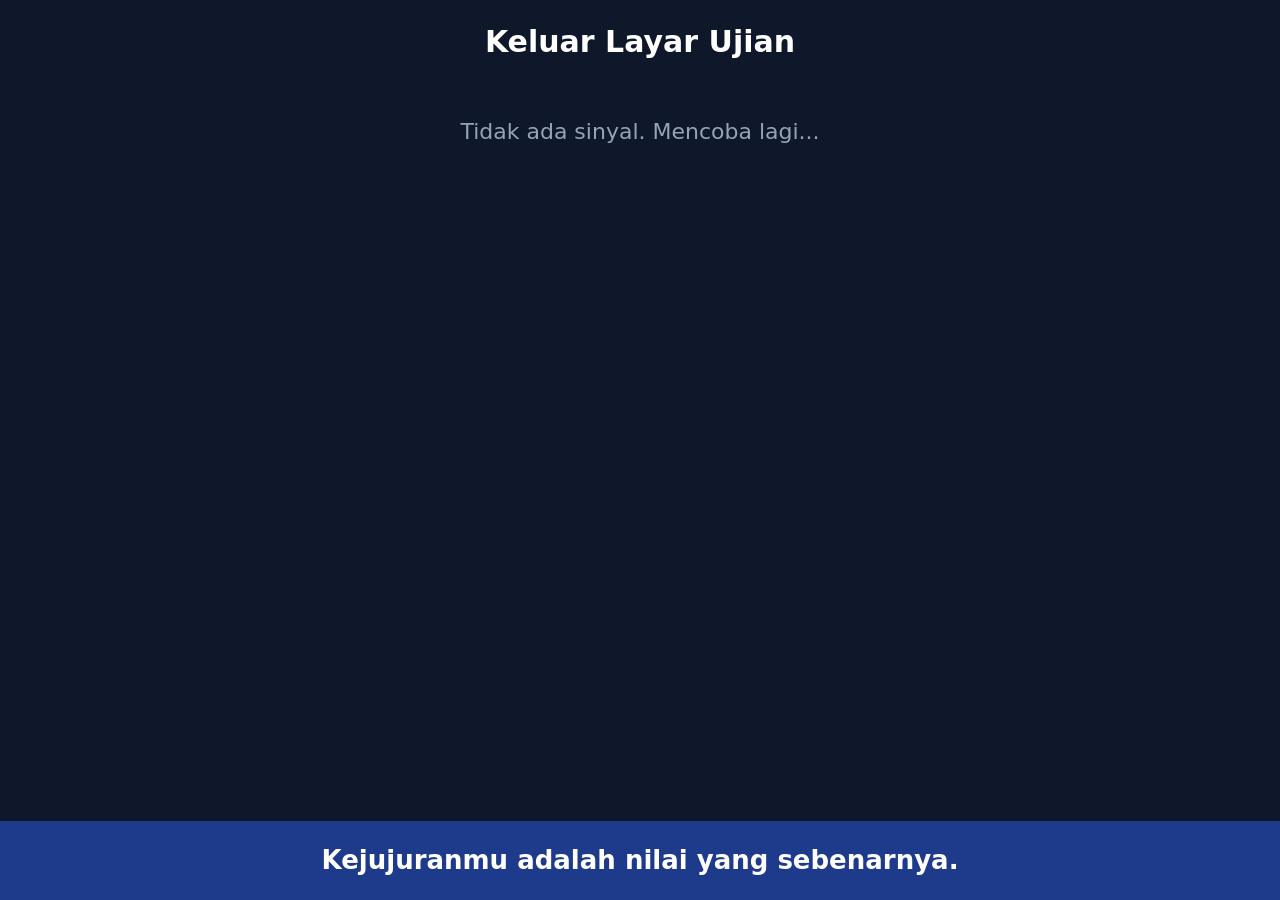
<file: pid.html>
<!DOCTYPE html>
<html lang="id">
<head>
<meta charset="UTF-8">
<meta name="viewport" content="width=device-width, initial-scale=1">
<title>Layar PID - Keluar Layar Ujian</title>
<style>
body{margin:0;padding-bottom:110px !important;font-family:system-ui,-apple-system,"Segoe UI",Roboto,sans-serif;background:#0f172a;color:#fff;min-height:100vh;padding:24px;box-sizing:border-box}
h1{text-align:center;font-size:30px;margin:0 0 20px}
.baris{display:flex;justify-content:space-between;align-items:center;gap:16px;background:#1e293b;border-radius:14px;padding:16px 22px;margin:10px auto;max-width:960px;font-size:24px}
.nama small{display:block;font-size:16px;color:#94a3b8;margin-top:2px}
.jml{color:#fbbf24;font-weight:800;white-space:nowrap}
.pesan{text-align:center;font-size:22px;color:#94a3b8;margin-top:60px}
.kata{position:fixed;left:0;right:0;bottom:0;padding:22px 24px;background:#1e3a8a;text-align:center;font-size:26px;font-weight:700;line-height:1.35;transition:opacity .6s}
.kata.hilang{opacity:0}
</style>
</head>
<body>
<h1>Keluar Layar Ujian</h1>
<div id="isi" class="pesan">Memuat...</div>
<div id="kata" class="kata"></div>
<script>
var API_URL = 'https://script.google.com/macros/s/AKfycbwI0ZmnStm9K8N5d54A6ZdctFu9hcX2v2G_k3XRIO_7tWkS5kaHjM95Z-u3igTRd4QrgA/exec';
function esc(s) { return String(s).replace(/[&<>"']/g, function (c) { return { '&': '&amp;', '<': '&lt;', '>': '&gt;', '"': '&quot;', "'": '&#39;' }[c]; }); }
function muat() {
  var el = document.getElementById('isi');
  fetch(API_URL, {
    method: 'POST',
    headers: { 'Content-Type': 'text/plain;charset=utf-8' },
    body: JSON.stringify({ aksi: 'pidPelanggaran' })
  }).then(function (r) { return r.json(); }).then(function (r) {
    if (!r || !r.ok) el.textContent = 'Belum ada data.';
    else if (!r.aktif) el.textContent = r.alasan === 'pid' ? 'Guru belum menyalakan tampilan nama.' : 'Ujian belum dibuka guru.';
    else if (!r.daftar.length) el.textContent = 'Belum ada keluar layar.';
    else el.innerHTML = r.daftar.map(function (x) {
      return '<div class="baris"><span class="nama">' + esc(x.nama) + '<small>' + esc(x.kelas) + '</small></span><span class="jml">' + x.jumlah + ' kali</span></div>';
    }).join('');
  }).catch(function () { el.textContent = 'Tidak ada sinyal. Mencoba lagi...'; })
    .then(function () { setTimeout(muat, 3000); });
}
// Kata-kata yang berganti setiap beberapa detik
var KATA = [
  'Kejujuranmu adalah nilai yang sebenarnya.',
  'Kerjakan dengan kemampuanmu sendiri. Dari situ kamu berkembang.',
  'Ujian mengukur apa yang sudah kamu pelajari, bukan siapa yang paling cepat menyontek.',
  'Tenang. Kerjakan satu soal dulu, waktumu cukup.',
  'Nilai yang jujur lebih berharga daripada nilai yang tinggi.',
  'Belum mengerti? Tanyakan pada gurumu, jangan menebak.',
  'Keluar layar bisa terjadi tanpa sengaja. Tetap fokus, kembali ke soalmu.',
  'Jujur hari ini, percaya diri besok.'
];
var kataIdx = Math.floor(Math.random() * KATA.length);
function gantiKata() {
  var el = document.getElementById('kata');
  el.classList.add('hilang');
  setTimeout(function () {
    kataIdx = (kataIdx + 1) % KATA.length;
    el.textContent = KATA[kataIdx];
    el.classList.remove('hilang');
  }, 600);
}
document.getElementById('kata').textContent = KATA[kataIdx];
setInterval(gantiKata, 8000);

muat();
</script>
</body>
</html>
</file>
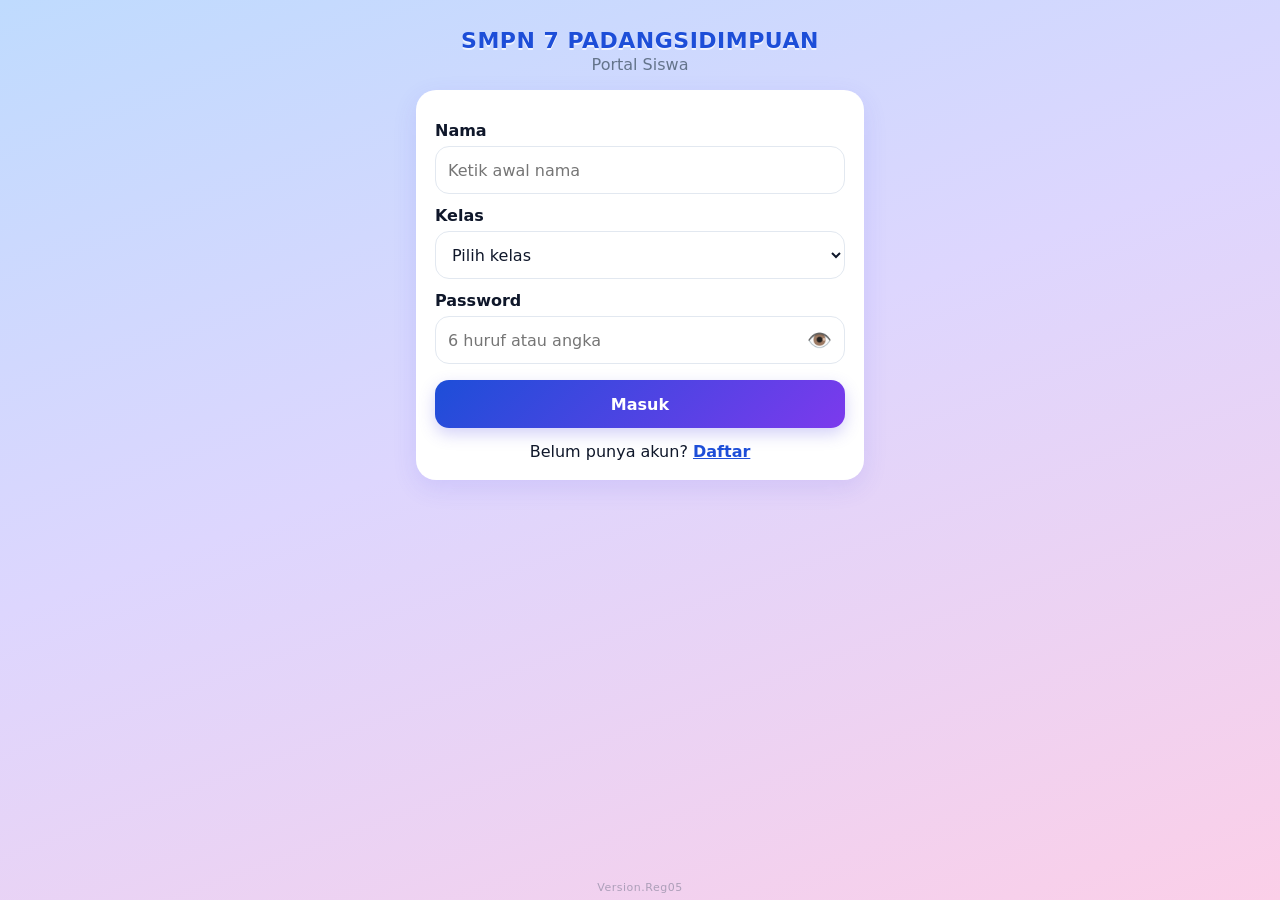
<file: ujian.html>
<!DOCTYPE html>
<html lang="id">
<head>
<meta charset="UTF-8">
<meta name="viewport" content="width=device-width, initial-scale=1, viewport-fit=cover">
<meta name="theme-color" content="#c2410c">
<title>UJIAN - SMPN 7 PADANGSIDIMPUAN</title>
<link rel="manifest" href="manifest-ujian.webmanifest">
<link rel="icon" href="icon-ujian-192.png">
<link rel="apple-touch-icon" href="icon-ujian-192.png">
<link rel="stylesheet" href="style.css?v=Reg05">
</head>
<body>

<!-- ===================== HALAMAN: MASUK ===================== -->
<div id="h-login" class="halaman">
  <div class="wadah">
    <h1 class="judul-sekolah js-sekolah"></h1>
    <p class="sub">Portal Siswa</p>
    <div class="kartu">
      <label for="lg-nama">Nama</label>
      <div class="saran-wrap">
        <input id="lg-nama" class="isian" type="text" autocomplete="off" autocapitalize="words" placeholder="Ketik awal nama">
        <div id="lg-saran" class="saran"></div>
      </div>
      <label for="lg-kelas">Kelas</label>
      <select id="lg-kelas" class="isian"></select>
      <label for="lg-pw">Password</label>
      <div class="pw-wrap">
        <input id="lg-pw" class="isian" type="password" maxlength="6" autocomplete="off" autocapitalize="off" placeholder="6 huruf atau angka">
        <button type="button" class="mata" data-target="lg-pw" aria-label="Lihat password">👁️</button>
      </div>
      <div id="lg-galat" class="galat"></div>
      <button id="lg-masuk" class="btn">Masuk</button>
      <p class="tengah" style="margin:14px 0 0">Belum punya akun? <a href="#" id="lg-daftar">Daftar</a></p>
    </div>
  </div>
</div>

<!-- ===================== HALAMAN: DAFTAR ===================== -->
<div id="h-daftar" class="halaman">
  <div class="wadah">
    <h1 class="judul-sekolah js-sekolah"></h1>
    <p class="sub">Daftar Akun Baru</p>
    <div class="kartu">
      <div id="df-status" class="info"></div>
      <label for="df-nama">Nama</label>
      <div class="saran-wrap">
        <input id="df-nama" class="isian" type="text" autocomplete="off" autocapitalize="words" placeholder="Ketik awal nama lalu pilih">
        <div id="df-saran" class="saran"></div>
      </div>
      <div id="dg-nama" class="galat"></div>
      <label for="df-kelas">Kelas</label>
      <select id="df-kelas" class="isian"></select>
      <label for="df-pw">Password</label>
      <div class="pw-wrap">
        <input id="df-pw" class="isian" type="password" maxlength="6" autocomplete="off" autocapitalize="off" placeholder="6 huruf atau angka">
        <button type="button" class="mata" data-target="df-pw" aria-label="Lihat password">👁️</button>
      </div>
      <div id="df-hitung" class="hitung">0/6</div>
      <div id="dg-pw" class="galat"></div>
      <label for="df-pw2">Ulangi password</label>
      <div class="pw-wrap">
        <input id="df-pw2" class="isian" type="password" maxlength="6" autocomplete="off" autocapitalize="off" placeholder="Ketik ulang password">
        <button type="button" class="mata" data-target="df-pw2" aria-label="Lihat password">👁️</button>
      </div>
      <div id="dg-pw2" class="galat"></div>
      <div id="dg-umum" class="galat"></div>
      <button id="df-daftar" class="btn" disabled>Daftar</button>
      <button id="df-kembali" class="btn sekunder">Kembali</button>
    </div>
  </div>
</div>
<!-- ===================== HALAMAN: PILIH MATERI ===================== -->
<style>
.sapa{display:flex;align-items:center;justify-content:space-between;gap:10px}
.sapa b{display:block;font-size:18px}
.sapa span{color:var(--abu);font-size:14px}
.kartu-materi{display:flex;align-items:center;gap:14px;width:100%;text-align:left;border:0;font-family:inherit;font-size:16px;color:var(--teks);cursor:pointer}
.kartu-materi:active{background:var(--utama-muda)}
.kartu-materi .ikon{font-size:34px;width:52px;height:52px;display:flex;align-items:center;justify-content:center;background:var(--utama-muda);border-radius:14px;flex:none}
.kartu-materi .isi{flex:1}
.kartu-materi .isi b{display:block;font-size:18px;margin-bottom:6px}
.lencana{display:inline-block;padding:3px 10px;border-radius:999px;font-size:12px;font-weight:700;color:#fff}
.lencana.terkunci{background:#94a3b8}
.lencana.dikerjakan{background:var(--utama)}
.lencana.menunggu{background:var(--oranye)}
.lencana.nilai{background:var(--hijau)}
.input-kode{text-align:center;font-size:20px;letter-spacing:2px}
</style>
<div id="h-materi" class="halaman">
  <div class="wadah">
    <h1 class="judul-sekolah js-sekolah"></h1>
    <div class="kartu sapa">
      <div><b id="mt-nama"></b><span id="mt-kelas"></span></div>
      <button id="mt-keluar" class="btn sekunder kecil">Keluar</button>
    </div>
    <div id="mt-pindah" class="info"></div>
    <div id="mt-info" class="info"></div>
    <div id="mt-catatan" class="info">Nilai tertinggi yang akan dihitung. Jika ingin mengubah nilai, silakan pilih materinya dan minta remedi.</div>
    <div id="mt-daftar"></div>
  </div>
</div>
<!-- ===================== HALAMAN: SOAL ===================== -->
<style>
.bar-soal{position:sticky;top:0;z-index:30;background:#fff;box-shadow:0 2px 8px rgba(15,23,42,.1);padding-top:env(safe-area-inset-top)}
.bar-soal .in{max-width:480px;margin:0 auto;padding:10px 16px}
.bar-atas{display:flex;justify-content:space-between;align-items:center;gap:8px}
.bar-atas b{color:var(--utama)}
.simpan{font-size:12px;color:var(--abu)}
.simpan.gagal{color:var(--merah)}
.no-teks{font-weight:700;margin:4px 0 8px}
.bulatan{display:flex;flex-wrap:wrap;gap:6px}
.b{width:34px;height:34px;border-radius:50%;border:2px solid var(--garis);background:#fff;font-weight:700;font-size:14px;color:var(--abu);cursor:pointer;font-family:inherit;padding:0}
.b.isi{background:var(--utama);border-color:var(--utama);color:#fff}
.b.warn{background:var(--oranye);border-color:var(--oranye);color:#fff}
.b.kini{box-shadow:0 0 0 3px var(--utama-muda);border-color:var(--utama-gelap)}
.tingkat{font-size:12px;color:var(--abu);margin-bottom:6px}
.teks-soal{margin:0 0 8px;font-size:17px}
.besar{font-size:34px;font-weight:800;text-align:center;letter-spacing:2px;color:var(--utama);padding:10px 0;word-break:break-all}
.baris{display:flex;align-items:center;gap:10px;margin-top:10px}
.baris .bin,.baris .huruf{flex:1;font-size:22px;font-weight:700;letter-spacing:2px;color:var(--utama)}
.baris .isian{flex:1.2;text-align:center;font-size:20px;font-weight:700;letter-spacing:2px}
.foto-grid{display:flex;gap:10px;flex-wrap:wrap}
.fto{position:relative;width:calc(50% - 5px);aspect-ratio:3/4;border-radius:12px;overflow:hidden;background:#e2e8f0;display:flex;align-items:center;justify-content:center;font-size:13px;color:var(--abu);text-align:center}
.fto img{width:100%;height:100%;object-fit:contain;background:#e2e8f0}
.fto .hapus{position:absolute;top:6px;right:6px;width:32px;height:32px;border-radius:50%;border:0;background:rgba(15,23,42,.75);color:#fff;font-size:15px;cursor:pointer}
.tambah-foto{width:calc(50% - 5px);aspect-ratio:3/4;border:2px dashed var(--utama);border-radius:12px;background:var(--utama-muda);color:var(--utama-gelap);font-weight:700;font-size:14px;cursor:pointer;font-family:inherit;padding:6px}
.nav-bawah{position:fixed;left:0;right:0;bottom:0;z-index:30;background:#fff;box-shadow:0 -2px 8px rgba(15,23,42,.1);padding-bottom:env(safe-area-inset-bottom)}
.nav-bawah .in{max-width:480px;margin:0 auto;padding:10px 16px;display:flex;gap:10px}
.nav-bawah .btn{margin-top:0;flex:1}
.zoom{max-width:100%;max-height:90vh;border-radius:8px}
details summary{cursor:pointer;font-weight:600;color:var(--utama);padding:6px 0}
.tabel-kode{max-height:240px;overflow-y:auto;margin-top:6px}
.tabel-kode table{width:100%;border-collapse:collapse;font-size:13px}
.tabel-kode th,.tabel-kode td{border:1px solid var(--garis);padding:4px 6px;text-align:center}
.tabel-kode th{background:var(--utama-muda);position:sticky;top:0}
</style>
<div id="h-soal" class="halaman">
  <div class="bar-soal"><div class="in">
    <div class="bar-atas"><b id="sl-judul"></b><span id="sl-simpan" class="simpan"></span></div>
    <div id="sl-no" class="no-teks"></div>
    <div id="sl-bul" class="bulatan"></div>
  </div></div>
  <div class="wadah" style="padding-bottom:110px">
    <div class="kartu">
      <div id="sl-tingkat" class="tingkat"></div>
      <p id="sl-teks" class="teks-soal"></p>
      <div id="sl-tampil"></div>
    </div>
    <div class="kartu">
      <label style="margin-top:0">Jawaban</label>
      <div id="sl-jawab"></div>
      <div id="sl-tabel"></div>
    </div>
    <div class="kartu" id="sl-kartu-foto">
      <label style="margin-top:0">Foto pengerjaan (wajib, 1-2 foto)</label>
      <div id="sl-foto" class="foto-grid"></div>
      <input type="file" id="sl-file" accept="image/*" hidden>
      <div id="sl-fgalat" class="galat"></div>
    </div>
  </div>
  <div class="nav-bawah"><div class="in">
    <button id="sl-prev" class="btn sekunder">Sebelumnya</button>
    <button id="sl-next" class="btn">Berikutnya</button>
  </div></div>
</div>
<!-- ===================== HALAMAN: SELESAI ===================== -->
<style>
.semangat{font-size:19px;font-weight:700;color:var(--utama);margin:6px 0 0}
.ring-item{display:flex;justify-content:space-between;align-items:center;width:100%;padding:11px 4px;border:0;border-bottom:1px solid var(--garis);background:none;font-family:inherit;font-size:15px;text-align:left;color:var(--teks);cursor:pointer}
.ring-item:last-child{border-bottom:0}
.ring-item .ok{color:var(--hijau);font-weight:700}
.ring-item .kosong{color:var(--abu)}
.ring-item .warn{color:var(--oranye);font-weight:700}
.bar{height:16px;background:var(--garis);border-radius:999px;overflow:hidden;margin:14px 0 6px}
.bar>div{height:100%;width:0;background:var(--utama);border-radius:999px;transition:width .3s}
.persen{font-size:36px;font-weight:800;color:var(--utama);text-align:center}
.stempel{display:inline-block;border:6px solid var(--hijau);color:var(--hijau);font-size:34px;font-weight:900;padding:8px 22px;border-radius:12px;letter-spacing:4px;transform:rotate(-12deg);animation:cap .8s ease-out}
@keyframes cap{0%{transform:scale(4) rotate(-25deg);opacity:0}55%{transform:scale(.9) rotate(-12deg);opacity:1}70%{transform:scale(1.06) rotate(-15deg)}80%{transform:scale(1) rotate(-9deg)}90%{transform:scale(1) rotate(-14deg)}100%{transform:scale(1) rotate(-12deg)}}
</style>
<div id="h-selesai" class="halaman">
  <div class="wadah">
    <h1 class="judul-sekolah js-sekolah"></h1>
    <div class="kartu tengah"><div style="font-size:48px">🎉</div><p id="sx-semangat" class="semangat"></p></div>
    <div class="kartu"><b id="sx-judul"></b><div id="sx-ring"></div></div>
    <button id="sx-kirim" class="btn hijau">Kirim</button>
    <button id="sx-kembali" class="btn sekunder">Kembali ke soal</button>
  </div>
</div>

<!-- ===================== HALAMAN: KIRIM ===================== -->
<div id="h-kirim" class="halaman">
  <div class="wadah">
    <h1 class="judul-sekolah js-sekolah"></h1>
    <div id="kr-proses" class="kartu tengah">
      <b id="kr-judul">Mengirim jawaban</b>
      <div class="bar"><div id="kr-bar"></div></div>
      <div id="kr-persen" class="persen">0%</div>
      <p id="kr-tahap" style="margin:6px 0 0;color:var(--abu)"></p>
      <p style="margin:12px 0 0;color:var(--oranye);font-size:14px">Jangan menutup halaman ini selama proses.</p>
    </div>
    <div id="kr-gagal" class="kartu tengah" style="display:none">
      <div style="font-size:40px">⚠️</div>
      <b>Gagal mengirim, coba lagi</b>
      <p id="kr-pesan" style="color:var(--abu)"></p>
      <p style="font-size:14px">Jawaban kamu tetap aman di HP.</p>
      <button id="kr-ulang" class="btn">Coba lagi</button>
      <button id="kr-soal" class="btn sekunder">Kembali ke soal</button>
    </div>
    <div id="kr-sukses" class="kartu tengah" style="display:none">
      <div style="margin:18px 0 22px"><span class="stempel">TERKIRIM</span></div>
      <p style="font-size:17px;margin:0 0 4px"><b>Jawaban terkirim.</b></p>
      <p style="margin:0;color:var(--abu)">Nilai akan tampil setelah guru memeriksanya.</p>
      <button id="kr-materi" class="btn">Kembali ke pilih materi</button>
    </div>
  </div>
</div>
<!-- ===================== MODE GURU: LOGIN & MENU ===================== -->
<style>
.menu-grid{display:grid;grid-template-columns:1fr 1fr;gap:12px;margin-bottom:14px}
.menu-kartu{background:#fff;border:0;border-radius:16px;padding:18px 10px;box-shadow:0 2px 10px rgba(15,23,42,.08);font-family:inherit;font-size:15px;font-weight:700;color:var(--utama-gelap);cursor:pointer;display:flex;flex-direction:column;align-items:center;gap:8px;min-height:104px;justify-content:center}
.menu-kartu:active{background:var(--utama-muda)}
.menu-kartu span{font-size:32px}
.gulir{overflow-x:auto}
.tbl{width:100%;border-collapse:collapse;font-size:13px;background:#fff;table-layout:fixed}
.tbl th,.tbl td{border:1px solid var(--garis);padding:6px 5px;text-align:left;white-space:normal;word-break:break-word;line-height:1.25}
.tbl th{background:var(--utama-muda);color:var(--utama-gelap)}
.tbl td.pw{font-family:ui-monospace,Menlo,monospace;font-weight:700}
body.guru .wadah{padding-top:max(54px,calc(env(safe-area-inset-top) + 46px))}
#btn-kembali-guru{display:none;position:fixed;top:max(8px,env(safe-area-inset-top));left:8px;z-index:90;min-height:38px;padding:6px 14px;border:0;border-radius:999px;background:var(--utama);color:#fff;font-weight:700;font-size:14px;font-family:inherit;opacity:.4;cursor:pointer}
#btn-kembali-guru:active{opacity:.9}
#btn-kembali-guru.tampil{display:block}
.pilih-nilai{display:flex;gap:6px;margin-top:10px}
.nilai-deret{display:flex;flex-wrap:nowrap;gap:4px;margin-top:6px}
.nilai-sel{flex:1 1 0;min-width:0;background:#fff;border:1px solid var(--garis);border-radius:8px;padding:3px 4px;text-align:center}
.nilai-sel small{display:block;font-size:11px;color:var(--abu);line-height:1.2;white-space:nowrap;overflow:hidden;text-overflow:ellipsis}
.nilai-sel b{font-size:15px}
.nilai-sel.tertinggi{background:var(--utama-muda);border-color:var(--utama)}
.pn{flex:1;min-height:42px;padding:6px 4px;border:1.5px solid var(--garis);border-radius:10px;background:#fff;font-weight:700;font-size:13px;font-family:inherit;color:var(--teks);cursor:pointer}
.pn.salah.aktif{background:var(--merah);border-color:var(--merah);color:#fff}
.pn.sebagian.aktif{background:var(--oranye);border-color:var(--oranye);color:#fff}
.pn.benar.aktif{background:var(--hijau);border-color:var(--hijau);color:#fff}
#gn-nilai{background:#f1f5f9;font-weight:800;text-align:center;font-size:20px}
.rm-baris{display:flex;align-items:center;gap:8px;padding:10px 0;border-bottom:1px solid var(--garis)}
.rm-baris:last-child{border-bottom:0}
.rm-isi{flex:1;min-width:0}
.rm-isi small{display:block;color:var(--abu)}
.rm-btn{flex:none;width:46px;height:46px;border:0;border-radius:50%;color:#fff;font-size:22px;font-weight:700;cursor:pointer;font-family:inherit}
.rm-btn.ya{background:var(--hijau)}
.rm-btn.tdk{background:var(--merah)}
.item-murid .lencana{align-self:center;text-align:center}
.item-murid{display:flex;justify-content:space-between;gap:8px;width:100%;padding:12px 4px;border:0;border-bottom:1px solid var(--garis);background:none;font-family:inherit;font-size:15px;text-align:left;color:var(--teks);cursor:pointer}
.item-murid small{color:var(--abu)}
.item-murid.pilih{background:var(--utama-muda)}
.kode-baris{display:flex;align-items:center;gap:8px;margin-top:10px}
.kode-baris b{width:62px;flex:none}
.kode-baris .isian{flex:1;min-height:44px}
.sakelar{flex:none;min-width:76px;min-height:44px;border:0;border-radius:10px;font-weight:700;font-size:14px;color:#fff;cursor:pointer;font-family:inherit}
.sakelar.buka{background:var(--hijau)}
.sakelar.tutup{background:var(--merah)}
</style>
<div id="h-guruLogin" class="halaman">
  <div class="wadah">
    <h1 class="judul-sekolah js-sekolah"></h1>
    <p class="sub">Mode Guru</p>
    <div class="kartu">
      <label for="gl-kode">Kode guru</label>
      <input id="gl-kode" class="isian" type="password" autocomplete="off" autocapitalize="off" placeholder="Masukkan kode guru">
      <div id="gl-galat" class="galat"></div>
      <button id="gl-masuk" class="btn">Masuk</button>
      <button id="gl-kembali" class="btn sekunder">Kembali</button>
    </div>
  </div>
</div>

<div id="h-guruMenu" class="halaman">
  <div class="wadah">
    <h1 class="judul-sekolah js-sekolah"></h1>
    <p class="sub">Menu Guru</p>
    <div class="menu-grid">
      <button class="menu-kartu" data-go="guruKelas"><span>👥</span>Daftar kelas</button>
      <button class="menu-kartu" data-go="guruMurid"><span>🛠️</span>Kelola murid</button>
      <button class="menu-kartu" data-go="guruKode"><span>🔑</span>Kode soal</button>
      <button class="menu-kartu" data-go="guruTugas"><span>📝</span>Daftar tugas</button>
    </div>
    <button id="gm-keluar" class="btn sekunder">Keluar</button>
  </div>
</div>

<!-- ===================== MODE GURU: DAFTAR KELAS ===================== -->
<div id="h-guruKelas" class="halaman">
  <div class="wadah lebar">
    <h1 class="judul-sekolah">Daftar Kelas</h1>
    <div class="kartu">
      <label for="gk-kelas" style="margin-top:0">Pilih kelas</label>
      <select id="gk-kelas" class="isian"></select>
      <div id="gk-info" class="info" style="margin-top:10px"></div>
    </div>
    <div class="kartu" id="gk-tabel" style="padding:0;overflow:hidden"></div>
    <button id="gk-kembali" class="btn sekunder">Kembali ke menu</button>
  </div>
</div>

<!-- ===================== MODE GURU: KELOLA MURID ===================== -->
<div id="h-guruMurid" class="halaman">
  <div class="wadah">
    <h1 class="judul-sekolah">Kelola Murid</h1>
    <div class="kartu">
      <label for="gu-cari" style="margin-top:0">Cari nama (awalan, semua kelas)</label>
      <input id="gu-cari" class="isian" type="text" autocomplete="off" placeholder="Ketik awal nama">
      <div id="gu-info" class="info" style="margin-top:10px"></div>
      <div id="gu-daftar" style="margin-top:8px"></div>
    </div>
    <div id="gu-edit" class="kartu" style="display:none">
      <b id="gu-nama" style="font-size:18px"></b>
      <p id="gu-detail" style="margin:4px 0 0;color:var(--abu);font-size:14px"></p>
      <label>Reset password (6 huruf/angka)</label>
      <input id="gu-pw" class="isian" type="text" maxlength="6" autocomplete="off" autocapitalize="off" placeholder="Password baru">
      <button id="gu-simpanpw" class="btn">Reset password</button>
      <button id="gu-mandiri" class="btn sekunder">Murid atur ulang sendiri</button>
      <p style="margin:6px 0 0;color:var(--abu);font-size:13px">Password dikosongkan. Murid mengisi password baru lewat menu Daftar (nama dan kelas sama).</p>
      <label>Ubah kelas</label>
      <select id="gu-kelas" class="isian"></select>
      <button id="gu-simpankelas" class="btn">Pindahkan kelas</button>
      <div id="gu-galat" class="galat"></div>
    </div>
    <button id="gu-kembali" class="btn sekunder">Kembali ke menu</button>
  </div>
</div>

<!-- ===================== MODE GURU: KODE SOAL ===================== -->
<div id="h-guruKode" class="halaman">
  <div class="wadah">
    <h1 class="judul-sekolah">Kode Soal</h1>
    <div class="kartu">
      <label for="gd-materi" style="margin-top:0">Materi</label>
      <select id="gd-materi" class="isian"></select>
      <div id="gd-info" class="info" style="margin-top:10px"></div>
      <div id="gd-ujian" style="display:none;margin:0 0 12px"><button id="gd-tampil" class="btn sekunder"></button><p class="nl">Kode ujian berlaku 15 menit sejak dibuka, lalu terhapus otomatis. Murid yang sudah masuk tidak terganggu.</p></div>
      <div id="gd-baris"></div>
      <button id="gd-simpan" class="btn">Simpan</button>
    </div>
    <button id="gd-kembali" class="btn sekunder">Kembali ke menu</button>
  </div>
</div>
<!-- ===================== MODE GURU: DAFTAR TUGAS ===================== -->
<style>
.tb{display:inline-block;padding:3px 10px;border-radius:999px;font-size:12px;font-weight:700;color:#fff}
.tb.ya{background:var(--hijau)}
.tb.tdk{background:var(--merah)}
.tb.kos{background:#94a3b8}
.kelas-kartu{background:#fff;border:0;border-radius:16px;padding:14px 10px;box-shadow:0 2px 10px rgba(15,23,42,.08);font-family:inherit;color:var(--teks);cursor:pointer;text-align:center}
.kelas-kartu b{display:block;font-size:20px;color:var(--utama-gelap)}
.kelas-kartu small{display:block;color:var(--abu);margin-top:4px;font-size:12px}
.kelas-kartu.pilih{outline:3px solid var(--utama)}
.jwb{margin:6px 0;padding:8px 10px;background:var(--bg);border-radius:10px;font-size:15px;word-break:break-word}
.jwb small{display:block;color:var(--abu);font-size:12px}
.mini-foto{display:flex;gap:8px;margin-top:8px}
.mini-foto img{width:calc(50% - 4px);aspect-ratio:3/4;object-fit:contain;background:#e2e8f0;border-radius:10px;cursor:pointer}
.langkah{margin:6px 0 0;padding-left:20px;font-size:14px;color:#334155}
</style>
<div id="h-guruTugas" class="halaman">
  <div class="wadah">
    <h1 class="judul-sekolah">Daftar Tugas</h1>
    <button id="gt-remedi" class="btn sekunder" style="margin-top:0;margin-bottom:14px">🔁 Permintaan Remedi</button>
    <div class="kartu">
      <label for="gt-materi" style="margin-top:0">Materi</label>
      <div id="gt-materi" class="menu-grid"></div>
      <label for="gt-cari">Cari murid (semua kelas)</label>
      <input id="gt-cari" class="isian" type="text" autocomplete="off" placeholder="Ketik awal nama">
      <div id="gt-info" class="info" style="margin-top:10px"></div>
      <div id="gt-hasil"></div>
    </div>
    <div id="gt-kelas" class="menu-grid"></div>
    <div id="gt-daftarwrap" class="kartu" style="display:none">
      <div style="display:flex;justify-content:space-between;align-items:center;gap:8px">
        <b id="gt-judulkelas"></b>
        <button id="gt-rekap" class="btn sekunder kecil" style="margin-top:0">Rekap nilai</button>
      </div>
      <div id="gt-daftar"></div>
    </div>
    <button id="gt-kembali" class="btn sekunder">Kembali ke menu</button>
  </div>
</div>

<div id="h-guruRekap" class="halaman">
  <div class="wadah">
    <h1 class="judul-sekolah">Rekap Nilai</h1>
    <div class="kartu">
      <b id="gr-judul"></b>
      <div id="gr-info" class="info" style="margin-top:10px"></div>
      <div id="gr-tabel" style="margin-top:8px"></div>
    </div>
    <button id="gr-kembali" class="btn sekunder">Kembali</button>
  </div>
</div>

<!-- ===================== MODE GURU: PERMINTAAN REMEDI ===================== -->
<div id="h-guruRemedi" class="halaman">
  <div class="wadah">
    <h1 class="judul-sekolah">Permintaan Remedi</h1>
    <div class="kartu">
      <div id="rm-info" class="info"></div>
      <div id="rm-daftar"></div>
    </div>
    <button id="rm-kembali" class="btn sekunder">Kembali</button>
  </div>
</div>

<!-- ===================== MODE GURU: PENILAIAN ===================== -->
<div id="h-guruNilai" class="halaman">
  <div class="wadah" style="padding-bottom:24px">
    <div class="kartu">
      <div class="sapa">
        <div><b id="gn-nama"></b><span id="gn-kelas"></span></div>
        <button id="gn-kembali" class="btn sekunder kecil">Daftar</button>
      </div>
      <div id="gn-pos" class="info" style="margin-top:10px"></div>
    </div>
    <div id="gn-soal"></div>
    <div class="kartu">
      <div id="gn-namakecil" style="font-size:12px;color:var(--abu);margin-bottom:2px"></div>
      <b id="gn-auto"></b>
      <label for="gn-nilai">Nilai akhir (total otomatis)</label>
      <input id="gn-nilai" class="isian" type="text" readonly maxlength="3" autocomplete="off">
      <label for="gn-catatan">Catatan untuk murid (boleh kosong)</label>
      <textarea id="gn-catatan" class="isian" rows="3" maxlength="300" style="resize:none;min-height:84px" placeholder="Contoh: Soal 2 salah karena sisa bagi dibaca dari atas. Baca dari bawah."></textarea>
      <div id="gn-hitung" class="hitung">0/300</div>
      <div id="gn-galat" class="galat"></div>
      <button id="gn-simpan" class="btn">Simpan nilai</button>
    </div>
    <div class="kartu">
      <div style="display:flex;gap:10px">
        <button id="gn-prev" class="btn sekunder" style="margin-top:0">Murid sebelumnya</button>
        <button id="gn-next" class="btn" style="margin-top:0">Murid berikutnya</button>
      </div>
      <button id="gn-bukaulang" class="btn sekunder" style="display:none">🔓 Buka ulang ujian</button>
      <button id="gn-kembali2" class="btn sekunder">Kembali ke daftar</button>
    </div>
  </div>
</div>

<button id="btn-kembali-guru" type="button">← Kembali</button>
<div class="versi"></div>
<div id="toast"></div>

<!-- ===================== BANK SOAL (tempel isi file apa adanya) ===================== -->
<script>window.MODE = 'ujian';</script>
<script src="app.js?v=Reg05"></script>
</body>
</html>
</file>
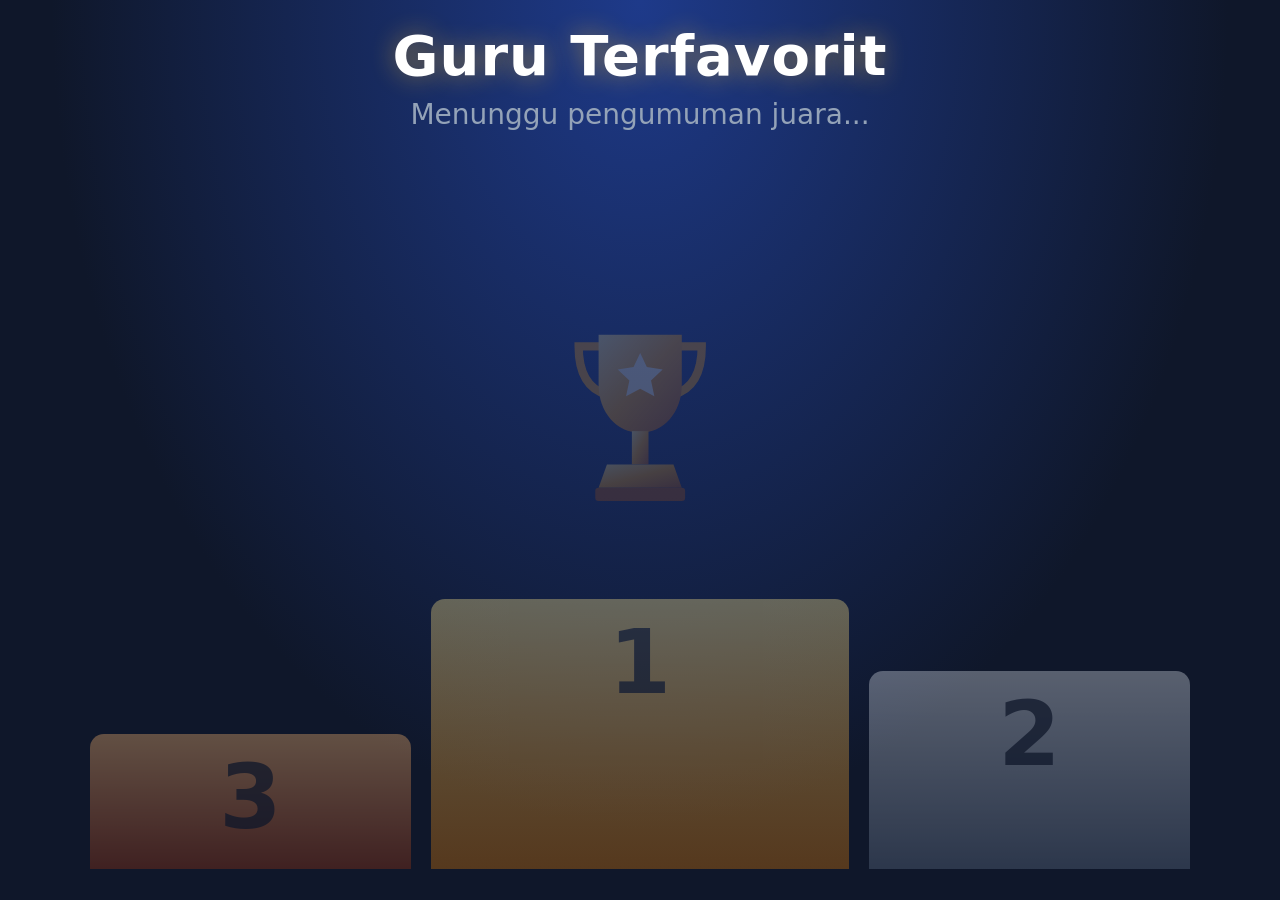
<file: voting.html>
<!DOCTYPE html>
<html lang="id">
<head>
<meta charset="UTF-8">
<meta name="viewport" content="width=device-width, initial-scale=1">
<title>Guru Terfavorit</title>
<style>
*{box-sizing:border-box}
html,body{margin:0;height:100%}
body{font-family:system-ui,-apple-system,"Segoe UI",Roboto,sans-serif;color:#fff;overflow:hidden;background:radial-gradient(ellipse at 50% 0%,#1e3a8a 0%,#0f172a 65%)}
.wrap{height:100%;display:flex;flex-direction:column;align-items:center;padding:2.5vh 3vw 2vh}
h1{margin:0;text-align:center;font-size:clamp(24px,4.4vw,56px);letter-spacing:1px;text-shadow:0 0 24px rgba(251,191,36,.45)}
#pesan{margin:1.2vh 0 0;text-align:center;font-size:clamp(15px,2.2vw,28px);color:#94a3b8}
.panggung{flex:1;width:100%;max-width:1100px;display:flex;align-items:flex-end;justify-content:center;gap:clamp(8px,1.6vw,22px);min-height:0}
.kol{flex:1;min-width:0;display:flex;flex-direction:column;align-items:center}
.kol.k1{flex:1.3}
.piala{width:clamp(70px,13vw,170px);opacity:.22;margin-bottom:1vh;transition:opacity .8s}
.piala svg{display:block;width:100%;height:auto}
.k1.muncul .piala{opacity:1;animation:sinar 1.6s ease-in-out infinite}
@keyframes sinar{0%,100%{filter:drop-shadow(0 0 8px #fbbf24)}50%{filter:drop-shadow(0 0 30px #fde047)}}
.isi{width:100%;text-align:center;padding:0 4px 1.2vh;min-height:9vh;display:flex;flex-direction:column;justify-content:flex-end;opacity:0;transform:translateY(40px) scale(.7);transition:opacity .9s,transform .9s cubic-bezier(.2,1.4,.4,1)}
.muncul .isi{opacity:1;transform:none}
.label{font-size:clamp(11px,1.5vw,20px);letter-spacing:3px;color:#cbd5e1;margin-bottom:.4vh}
.nama{font-weight:800;line-height:1.2;word-break:break-word;margin:.2vh 0;font-size:clamp(15px,2.3vw,30px)}
.k1 .nama{font-size:clamp(20px,3.7vw,48px);color:#fde68a;text-shadow:0 0 18px rgba(251,191,36,.7)}
.k1 .label{color:#fbbf24;font-size:clamp(14px,2.2vw,30px);font-weight:800}
.nama.kosong{color:#64748b;font-weight:600}
.suara{font-size:clamp(11px,1.5vw,18px);color:#94a3b8;margin-top:.4vh}
.blok{width:100%;border-radius:14px 14px 0 0;display:flex;justify-content:center;align-items:flex-start;padding-top:1.2vh;font-weight:900;font-size:clamp(34px,7vw,96px);color:rgba(15,23,42,.75);opacity:.35;transition:opacity .9s}
.muncul .blok{opacity:1}
.k1 .blok{height:30vh;background:linear-gradient(180deg,#fde68a,#d97706)}
.k2 .blok{height:22vh;background:linear-gradient(180deg,#e2e8f0,#64748b)}
.k3 .blok{height:15vh;background:linear-gradient(180deg,#fdba74,#9a3412)}
#pm{margin-top:1.4vh;font-size:clamp(11px,1.5vw,16px);color:#64748b}
#hm{position:fixed;inset:0;z-index:50;display:none;flex-direction:column;align-items:center;justify-content:center;background:rgba(15,23,42,.94)}
#jl{font-size:clamp(28px,6vw,80px);font-weight:800;color:#fff;letter-spacing:2px}
#ang{font-size:clamp(140px,34vw,420px);font-weight:900;line-height:1;color:#fbbf24;text-shadow:0 0 50px rgba(251,191,36,.7)}
#ang.pop{animation:pop .9s ease-out}
@keyframes pop{0%{transform:scale(2.2);opacity:0}25%{opacity:1}100%{transform:scale(1);opacity:1}}
#fx{position:fixed;inset:0;z-index:60;pointer-events:none}
</style>
</head>
<body>
<div class="wrap">
  <h1>Guru Terfavorit</h1>
  <div id="pesan">Menunggu pengumuman juara...</div>
  <div class="panggung">
    <div class="kol k3" id="k3"><div class="isi" id="i3"></div><div class="blok">3</div></div>
    <div class="kol k1" id="k1">
      <div class="piala"><svg viewBox="0 0 200 230" aria-hidden="true">
        <defs><linearGradient id="em" x1="0" y1="0" x2="1" y2="1"><stop offset="0" stop-color="#fde68a"/><stop offset=".5" stop-color="#f59e0b"/><stop offset="1" stop-color="#b45309"/></linearGradient></defs>
        <path d="M50 34H26c0 34 12 52 34 58" fill="none" stroke="#f59e0b" stroke-width="10" stroke-linecap="round"/>
        <path d="M150 34h24c0 34-12 52-34 58" fill="none" stroke="#f59e0b" stroke-width="10" stroke-linecap="round"/>
        <path d="M50 20h100v60c0 34-22 58-50 58S50 114 50 80z" fill="url(#em)"/>
        <rect x="90" y="136" width="20" height="40" fill="url(#em)"/>
        <path d="M60 176h80l10 28H50z" fill="url(#em)"/>
        <rect x="46" y="204" width="108" height="16" rx="4" fill="#b45309"/>
        <path d="M100 42l8 17 19 3-14 13 4 19-17-9-17 9 4-19-14-13 19-3z" fill="#fff7d6"/>
      </svg></div>
      <div class="isi" id="i1"></div><div class="blok">1</div>
    </div>
    <div class="kol k2" id="k2"><div class="isi" id="i2"></div><div class="blok">2</div></div>
  </div>
  <div id="pm"></div>
</div>
<div id="hm"><div id="jl"></div><div id="ang"></div></div>
<canvas id="fx"></canvas>
<script>
var API_URL = 'https://script.google.com/macros/s/AKfycbwI0ZmnStm9K8N5d54A6ZdctFu9hcX2v2G_k3XRIO_7tWkS5kaHjM95Z-u3igTRd4QrgA/exec';
var tahapTampil = -1, sibuk = false;
function $(id) { return document.getElementById(id); }
function esc(s) { return String(s).replace(/[&<>"']/g, function (c) { return { '&': '&amp;', '<': '&lt;', '>': '&gt;', '"': '&quot;', "'": '&#39;' }[c]; }); }
function tunggu(ms) { return new Promise(function (r) { setTimeout(r, ms); }); }

/* ---------- Panggung ---------- */
function isiTempat(p, juara) {
  var arr = (juara && juara[p]) || [];
  $('i' + p).innerHTML = '<div class="label">JUARA ' + p + '</div>' +
    (arr.length
      ? arr.map(function (x) { return '<div class="nama">' + esc(x.nama) + '</div>'; }).join('') + '<div class="suara">' + arr[0].suara + ' suara</div>'
      : '<div class="nama kosong">Tidak ada</div>');
}
function tampilTempat(p, on) { $('k' + p).classList.toggle('muncul', on); }
function kosongkan() { for (var p = 1; p <= 3; p++) { tampilTempat(p, false); $('i' + p).innerHTML = ''; } }

/* ---------- Hitungan mundur 5 sampai 1 ---------- */
function hitungMundur(p) {
  var ov = $('hm'), an = $('ang'), n = 5;
  $('jl').textContent = 'Juara ' + p; ov.style.display = 'flex';
  function langkah() {
    if (n < 1) { ov.style.display = 'none'; return Promise.resolve(); }
    an.textContent = n; an.classList.remove('pop'); void an.offsetWidth; an.classList.add('pop'); n--;
    return tunggu(1000).then(langkah);
  }
  return langkah();
}

/* ---------- Kembang api dan konfeti ---------- */
var cv = $('fx'), cx = cv.getContext('2d'), P = [], jalan = false;
var WARNA = ['#fbbf24', '#f87171', '#60a5fa', '#34d399', '#f472b6', '#a78bfa', '#fde047', '#ffffff'];
function ukur() { cv.width = window.innerWidth; cv.height = window.innerHeight; }
ukur(); window.addEventListener('resize', ukur);
function acak(a, b) { return a + Math.random() * (b - a); }
function mulai() { if (!jalan) { jalan = true; requestAnimationFrame(gambar); } }
function meledak(x, y, n) {
  var w = WARNA[Math.floor(Math.random() * WARNA.length)], i, a, v;
  for (i = 0; i < n; i++) {
    a = Math.random() * Math.PI * 2; v = acak(1.2, 6);
    P.push({ t: 'f', x: x, y: y, px: x, py: y, vx: Math.cos(a) * v, vy: Math.sin(a) * v, l: 1, d: acak(.006, .016), c: Math.random() < .2 ? '#ffffff' : w, s: acak(1.5, 3.2) });
  }
  mulai();
}
function konfeti(n) {
  for (var i = 0; i < n; i++) P.push({ t: 'k', x: acak(0, cv.width), y: acak(-cv.height * .5, -10), vx: acak(-1, 1), vy: acak(2, 5), r: acak(0, 6), vr: acak(-.25, .25), w: acak(6, 12), h: acak(4, 8), c: WARNA[Math.floor(Math.random() * WARNA.length)] });
  mulai();
}
function gambar() {
  cx.clearRect(0, 0, cv.width, cv.height);
  P = P.filter(function (p) {
    if (p.t === 'f') {
      p.px = p.x; p.py = p.y; p.vy += .05; p.vx *= .99; p.x += p.vx; p.y += p.vy; p.l -= p.d;
      if (p.l <= 0) return false;
      cx.globalAlpha = p.l; cx.strokeStyle = p.c; cx.lineWidth = p.s; cx.lineCap = 'round';
      cx.beginPath(); cx.moveTo(p.px, p.py); cx.lineTo(p.x, p.y); cx.stroke();
      return true;
    }
    p.x += p.vx + Math.sin(p.y / 30); p.y += p.vy; p.r += p.vr;
    if (p.y > cv.height + 20) return false;
    cx.globalAlpha = 1; cx.save(); cx.translate(p.x, p.y); cx.rotate(p.r); cx.fillStyle = p.c; cx.fillRect(-p.w / 2, -p.h / 2, p.w, p.h); cx.restore();
    return true;
  });
  cx.globalAlpha = 1;
  if (P.length) requestAnimationFrame(gambar); else { jalan = false; cx.clearRect(0, 0, cv.width, cv.height); }
}
function kembangApi(besar) {
  var n = besar ? 18 : 5, i;
  for (i = 0; i < n; i++) (function (k) {
    setTimeout(function () { meledak(cv.width * acak(.12, .88), cv.height * acak(.1, .55), besar ? 120 : 70); }, k * (besar ? 360 : 450));
  })(i);
  if (besar) { konfeti(170); setTimeout(function () { konfeti(130); }, 2600); }
}

/* ---------- Mengumumkan juara ---------- */
function umumkan(level, juara, cepat) {   // tahap 1 = juara 3, 2 = juara 2, 3 = juara 1
  var p = 4 - level;
  isiTempat(p, juara);
  if (cepat) { tampilTempat(p, true); return Promise.resolve(); }
  return hitungMundur(p).then(function () {
    tampilTempat(p, true); kembangApi(p === 1);
    return tunggu(p === 1 ? 7000 : 3200);
  });
}
function proses(r) {
  $('pm').textContent = r.pemilih + ' murid sudah memilih';
  if (sibuk) return;
  var t = r.tahap, l;
  $('pesan').style.display = t === 0 ? '' : 'none';
  if (tahapTampil < 0 || t < tahapTampil) {
    kosongkan();
    for (l = 1; l <= t; l++) umumkan(l, r.juara, true);
    tahapTampil = t; return;
  }
  if (t > tahapTampil) {
    for (l = tahapTampil + 1; l < t; l++) umumkan(l, r.juara, true);
    tahapTampil = t; sibuk = true;
    umumkan(t, r.juara, false).then(function () { sibuk = false; });
  }
}

/* ---------- Mengambil data dari server tiap 2 detik ---------- */
function muat() {
  fetch(API_URL, {
    method: 'POST',
    headers: { 'Content-Type': 'text/plain;charset=utf-8' },
    body: JSON.stringify({ aksi: 'votingHasil' })
  }).then(function (r) { return r.json(); }).then(function (r) {
    if (r && r.ok) proses(r);
  }).catch(function () {})
    .then(function () { setTimeout(muat, 2000); });
}
muat();
</script>
</body>
</html>
</file>
<file: style.css>
:root{--utama:#1d4ed8;--utama-gelap:#1e40af;--utama-muda:#dbeafe;--hijau:#16a34a;--merah:#dc2626;--oranye:#ea580c;--bg:#f1f5f9;--kartu:#ffffff;--teks:#0f172a;--abu:#64748b;--garis:#e2e8f0}
body.guru{--utama:#5b21b6;--utama-gelap:#4c1d95;--utama-muda:#ede9fe}
*{box-sizing:border-box;-webkit-tap-highlight-color:transparent}
html,body{margin:0;padding:0}
body{font-family:system-ui,-apple-system,"Segoe UI",Roboto,sans-serif;font-size:16px;color:var(--teks);background:var(--bg);min-height:100vh}
.halaman{display:none}
.halaman.aktif{display:block}
.wadah{max-width:480px;margin:0 auto;padding:16px;padding-top:max(16px,env(safe-area-inset-top));padding-bottom:max(16px,env(safe-area-inset-bottom))}
.wadah.lebar{max-width:960px}
.judul-sekolah{margin:12px 0 2px;text-align:center;font-size:22px;color:var(--utama)}
.sub{margin:0 0 16px;text-align:center;color:var(--abu)}
.kartu{background:var(--kartu);border-radius:16px;padding:18px;box-shadow:0 2px 10px rgba(15,23,42,.08);margin-bottom:14px}
label{display:block;font-weight:600;margin:12px 0 6px}
.isian{width:100%;min-height:48px;padding:10px 12px;font-size:16px;border:1.5px solid var(--garis);border-radius:12px;background:#fff;color:var(--teks);font-family:inherit}
.isian:focus{outline:none;border-color:var(--utama)}
.btn{display:block;width:100%;min-height:48px;margin-top:16px;padding:12px;font-size:16px;font-weight:700;border:0;border-radius:12px;background:var(--utama);color:#fff;cursor:pointer;font-family:inherit}
.btn:active{background:var(--utama-gelap)}
.btn:disabled{background:#cbd5e1;color:#94a3b8;cursor:not-allowed}
.btn.sekunder{background:#fff;color:var(--utama);border:1.5px solid var(--utama)}
.btn.hijau{background:var(--hijau)}
.btn.merah{background:var(--merah)}
.btn.kecil{display:inline-block;width:auto;min-height:40px;margin-top:0;padding:8px 14px;font-size:14px}
.btn-guru{display:inline-block;width:auto;min-height:40px;margin-top:6px;padding:8px 22px;font-size:14px;font-weight:700;border:0;border-radius:999px;background:linear-gradient(135deg,#5b21b6,#db2777);color:#fff;cursor:pointer;font-family:inherit;box-shadow:0 4px 12px rgba(91,33,182,.3)}
.tengah{text-align:center}
a{color:var(--utama);font-weight:600}
.galat{color:var(--merah);font-size:13px;margin-top:4px;min-height:0}
.galat:empty{display:none}
.info{background:var(--utama-muda);color:var(--utama-gelap);padding:10px 12px;border-radius:10px;font-size:14px}
.info:empty{display:none}
.versi{position:fixed;left:0;right:0;bottom:6px;text-align:center;font-size:11px;letter-spacing:.5px;color:#475569;opacity:.4;filter:blur(.4px);pointer-events:none;z-index:60}
body[data-hal="soal"] .versi{bottom:calc(80px + env(safe-area-inset-bottom))}
.nl{font-size:14px;color:var(--abu);margin-top:4px}
.ns-baris{display:flex;gap:8px;align-items:center;margin-top:10px}
.ns-baris .isian{flex:1;text-align:center}
.ns-baris .btn{margin-top:0;width:auto;padding:0 14px}
.saran-wrap{position:relative}
.saran{display:none;position:absolute;left:0;right:0;top:100%;z-index:20;background:#fff;border:1.5px solid var(--garis);border-radius:12px;box-shadow:0 6px 18px rgba(15,23,42,.15);max-height:240px;overflow-y:auto;margin-top:4px}
.saran-item{padding:12px;border-bottom:1px solid var(--garis);cursor:pointer}
.saran-item:last-child{border-bottom:0}
.saran-item:active{background:var(--utama-muda)}
.pw-wrap{position:relative}
.pw-wrap .isian{padding-right:52px}
.mata{position:absolute;right:4px;top:4px;width:44px;height:40px;border:0;background:none;font-size:20px;cursor:pointer}
.hitung{text-align:right;font-size:12px;color:var(--abu);margin-top:4px}
.overlay{position:fixed;inset:0;z-index:100;background:rgba(15,23,42,.55);display:flex;align-items:center;justify-content:center;padding:20px}
.modal{background:#fff;border-radius:16px;padding:20px;width:100%;max-width:380px;box-shadow:0 10px 30px rgba(0,0,0,.3)}
.modal h3{margin:0 0 8px;font-size:18px}
.modal p{margin:0 0 4px;color:#334155;white-space:pre-line}
.modal .btn{margin-top:10px}
#toast{position:fixed;left:50%;bottom:calc(24px + env(safe-area-inset-bottom));transform:translateX(-50%);background:#0f172a;color:#fff;padding:10px 16px;border-radius:999px;font-size:14px;z-index:200;opacity:0;pointer-events:none;transition:opacity .25s;max-width:90%;text-align:center}
#toast.tampil{opacity:1}

/* ===== TAMPILAN BARU: modern & ceria ===== */
body{background:linear-gradient(160deg,#bfdbfe 0%,#ddd6fe 45%,#fbcfe8 100%);background-attachment:fixed}
body.guru{background:linear-gradient(160deg,#ddd6fe 0%,#f5d0fe 50%,#fed7aa 100%);background-attachment:fixed}
.judul-sekolah{font-weight:800;letter-spacing:.5px;text-shadow:0 2px 0 rgba(255,255,255,.7)}
.kartu{border-radius:20px;box-shadow:0 8px 24px rgba(79,70,229,.12);border:1px solid rgba(255,255,255,.8)}
.btn{border-radius:14px;background:linear-gradient(135deg,var(--utama),#7c3aed);box-shadow:0 6px 16px rgba(79,70,229,.25)}
.btn:active{filter:brightness(.92)}
.menu-kartu,.kelas-kartu{border-radius:20px;box-shadow:0 6px 18px rgba(79,70,229,.14);border:1px solid rgba(255,255,255,.9)}
.isian{border-radius:14px}
.item-murid.pilih,.menu-kartu.pilih{background:var(--utama-muda)}
.menu-kartu.pilih{outline:3px solid var(--utama)}

/* ===== Reg05: foto di latar belakang, langkah ke bawah, halaman hasil murid ===== */
.fto .fto-up{position:absolute;left:0;right:0;bottom:0;padding:6px;background:rgba(15,23,42,.7);color:#fff;font-size:13px;font-weight:700}
.fto .fto-gagal{position:absolute;inset:0;background:rgba(185,28,28,.82);color:#fff;display:flex;flex-direction:column;align-items:center;justify-content:center;gap:8px;padding:8px;font-weight:700;font-size:13px}
.fto .fto-gagal .btn{background:#fff;color:#b91c1c;box-shadow:none}
.fto .putar{position:absolute;top:6px;left:6px;width:32px;height:32px;border-radius:50%;border:0;background:rgba(15,23,42,.75);color:#fff;font-size:18px;line-height:1;cursor:pointer;padding:0}
.b.gagal{background:var(--merah);border-color:var(--merah);color:#fff}
.b.unggah{border-style:dashed;animation:denyut 1.1s ease-in-out infinite}
@keyframes denyut{0%,100%{opacity:1}50%{opacity:.55}}
.antri-gagal{color:var(--merah);font-weight:600}
.antri-gagal:empty,#sl-antri:empty{display:none}

.langkah-bawah{margin-top:4px}
.lk-judul{font-weight:700;margin:10px 0 2px;color:var(--teks)}
.lk-baris{font-family:ui-monospace,Menlo,Consolas,monospace;font-size:14px;line-height:1.7;color:#334155;word-break:break-word}
.lk-baris.lk-total{font-weight:700;color:var(--teks)}

.hs-atas{display:flex;align-items:center;justify-content:space-between;gap:10px;margin:6px 0 12px}
.hs-judul{text-align:right;min-width:0}
.hs-judul b{display:block;font-size:17px}
.hs-judul small{color:var(--abu);font-size:12px}
.hs-tab{display:flex;gap:6px;overflow-x:auto;margin-bottom:12px;padding-bottom:2px}
.hs-tab:empty{display:none}
.hs-tab-b{flex:none;min-height:40px;padding:8px 14px;border:1.5px solid var(--utama);border-radius:999px;background:#fff;color:var(--utama);font-weight:700;font-size:14px;font-family:inherit;cursor:pointer}
.hs-tab-b.aktif{background:var(--utama);color:#fff}
.hs-nilai{display:flex;align-items:center;justify-content:space-between;gap:10px}
.hs-nilai small{display:block;color:var(--abu);font-size:13px}
.hs-nilai b{font-size:38px;line-height:1.15}
.hs-ket{text-align:right;color:var(--abu);font-size:13px;line-height:1.5}
.hs-menunggu{background:#ffedd5;color:#9a3412;padding:10px 12px;border-radius:12px;font-weight:600;font-size:14px;margin-bottom:14px}
.hs-catatan{background:#fef9c3;border:1.5px solid #facc15;border-radius:16px;padding:14px;margin-bottom:14px}
.hs-catatan b{display:block;color:#854d0e;margin-bottom:4px}
.hs-catatan p{margin:0;white-space:pre-line;word-break:break-word;color:#422006;line-height:1.5}
.hs-soal-atas{display:flex;justify-content:space-between;align-items:center;gap:8px}
.hs-soal-atas small{color:var(--abu);margin-right:8px}
.hs-badge{display:inline-block;padding:3px 10px;border-radius:999px;font-size:12px;font-weight:700;color:#fff}
.hs-badge.ya{background:var(--hijau)}
.hs-badge.tdk{background:var(--merah)}
.hs-badge.kos{background:#94a3b8}
.hs-teks{margin:8px 0 4px}
.hs-banding{display:flex;gap:8px}
.hs-banding .jwb{flex:1;min-width:0}
.jwb.salah{background:#fee2e2;color:#991b1b}
.jwb.benar,.jwb.kunci{background:#dcfce7;color:#166534}
.jwb.salah small,.jwb.benar small,.jwb.kunci small{color:inherit;opacity:.8}
.hs-lk summary{cursor:pointer;font-weight:600;margin:8px 0 2px}
.hs-foto-judul{font-size:13px;color:var(--abu);margin-top:8px}
</file>
